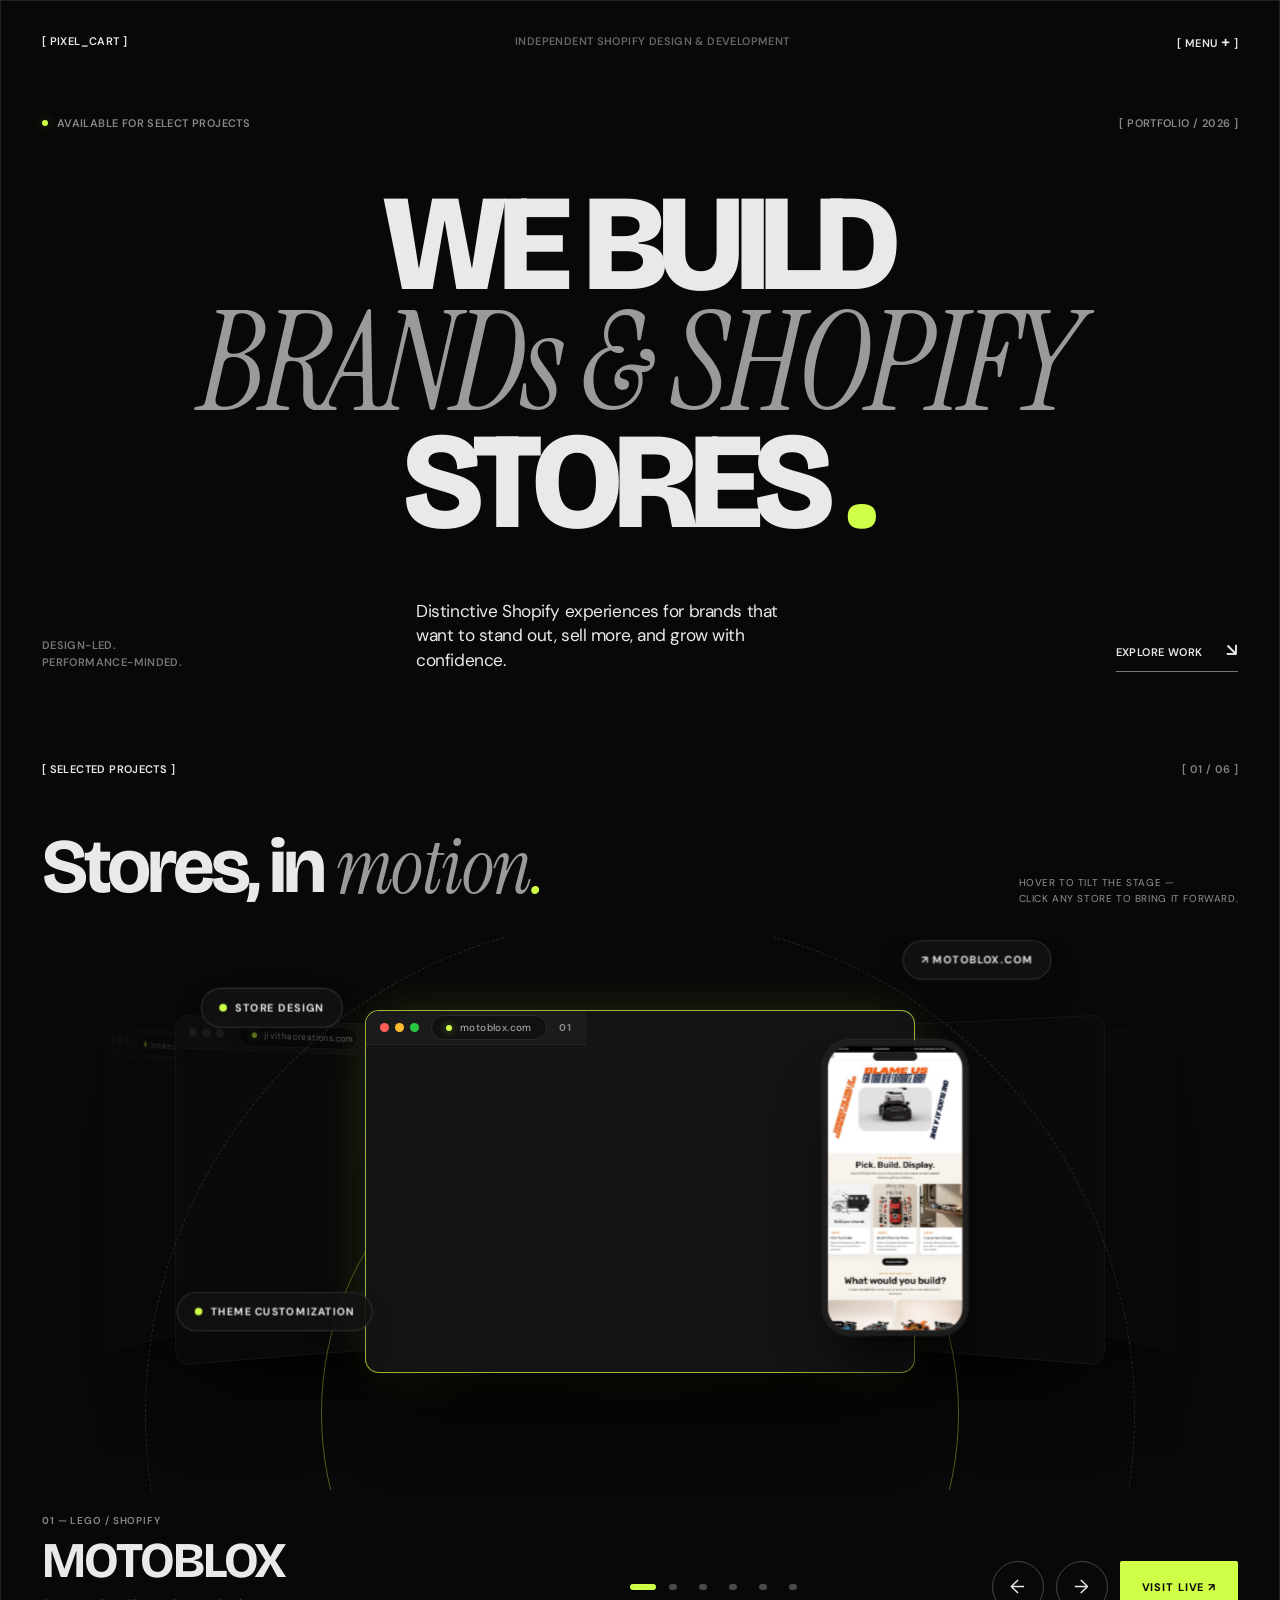
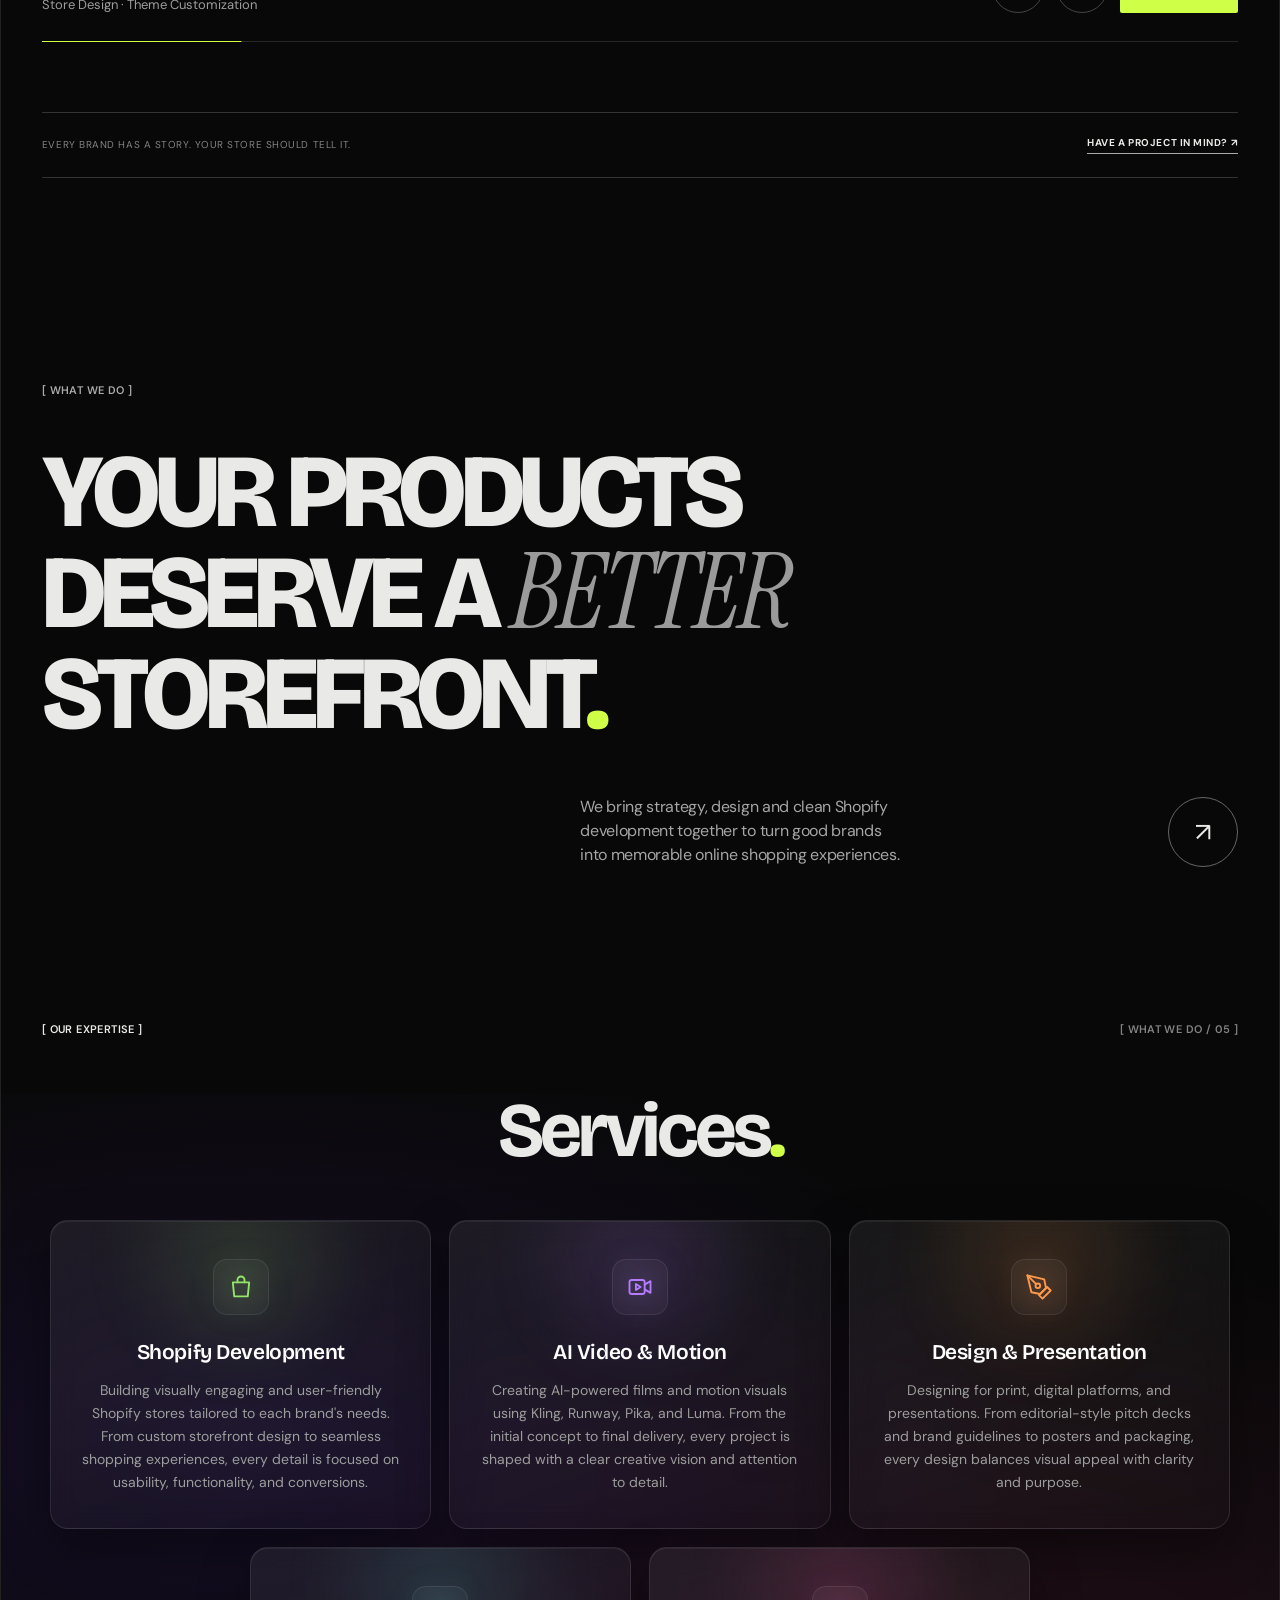
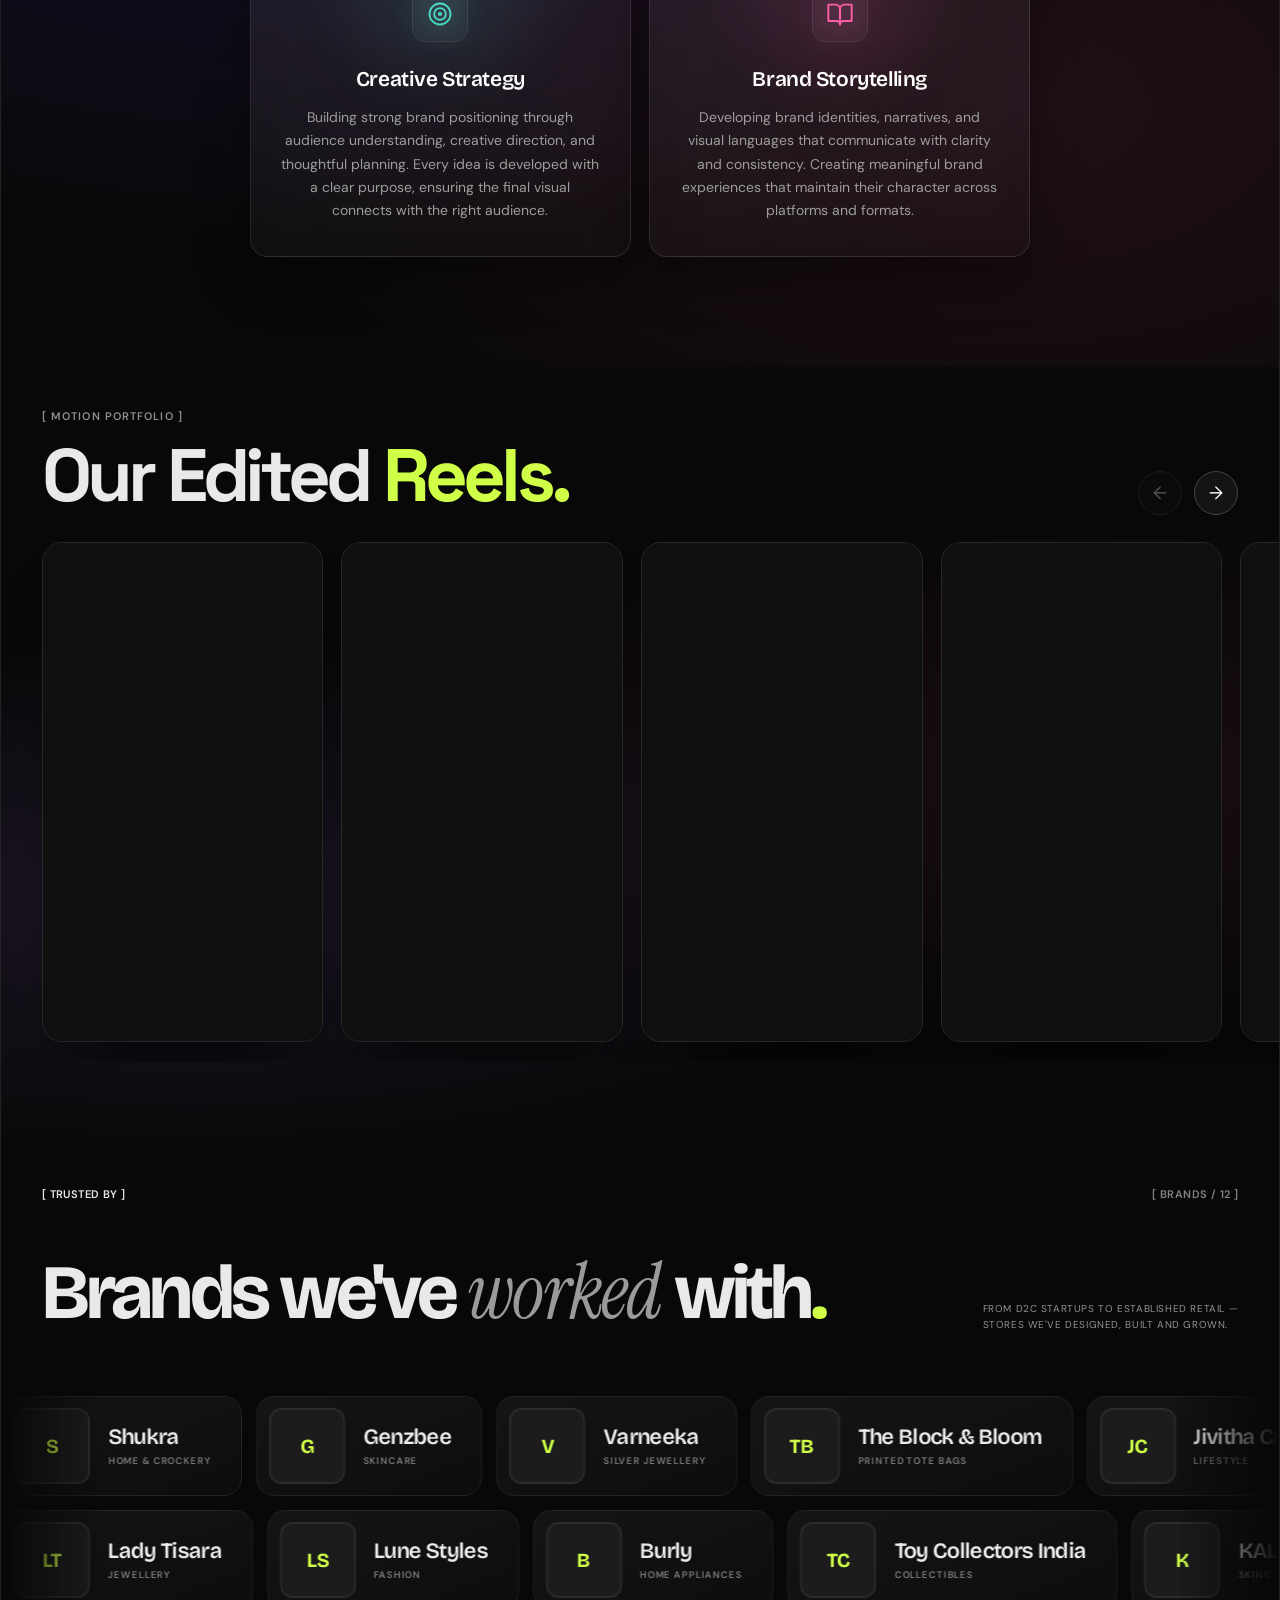
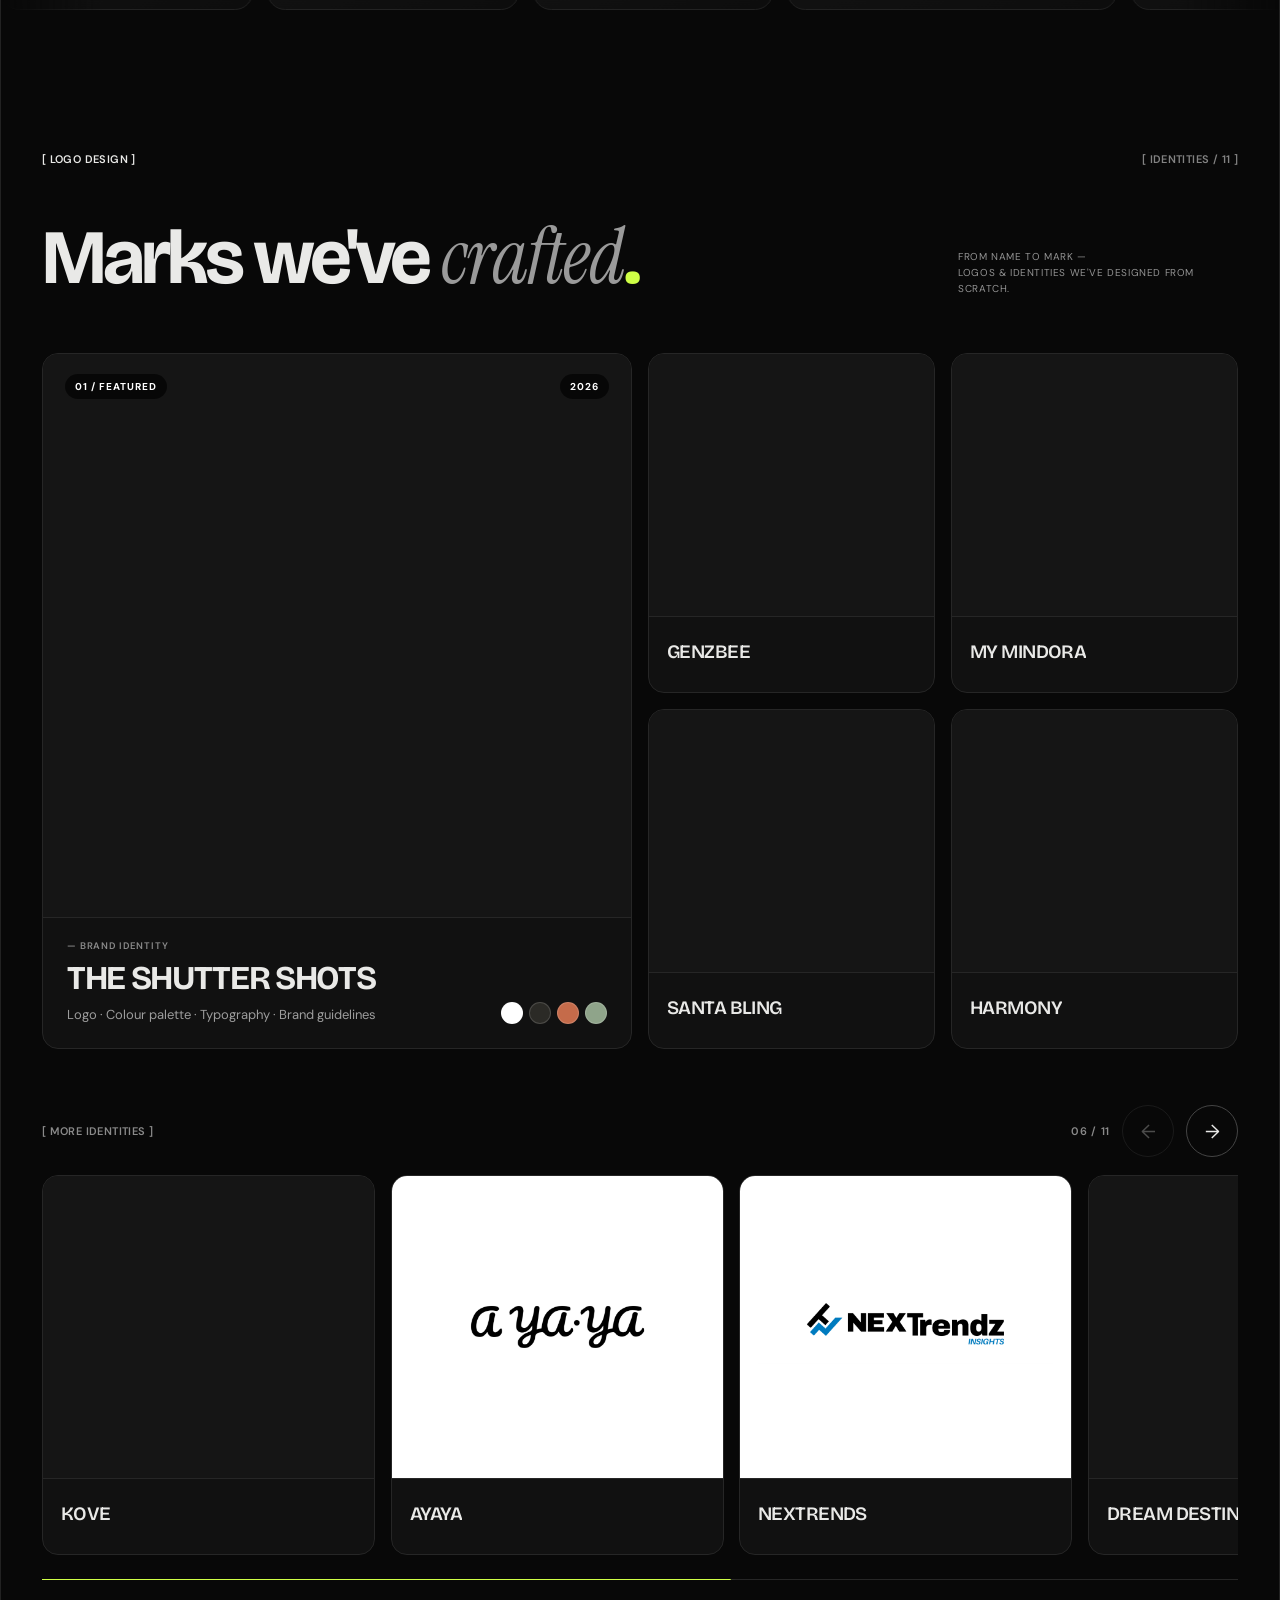
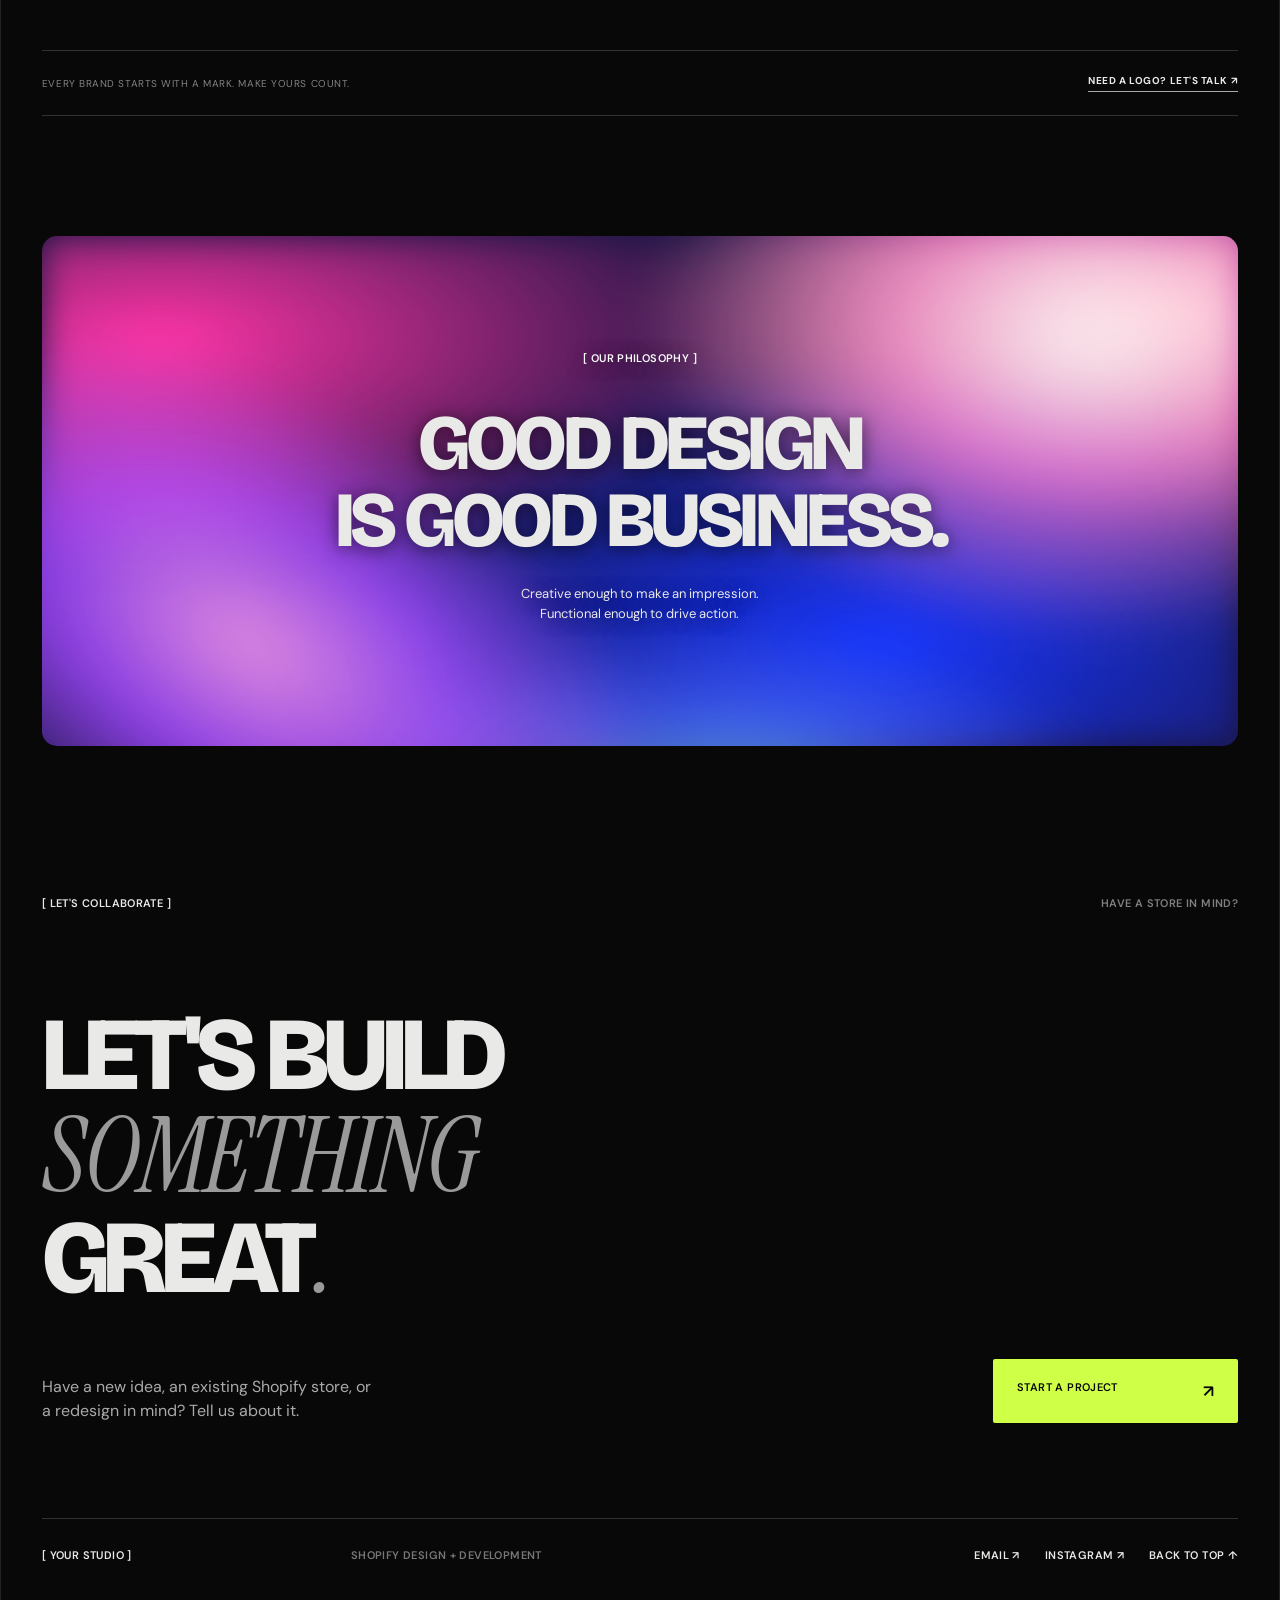
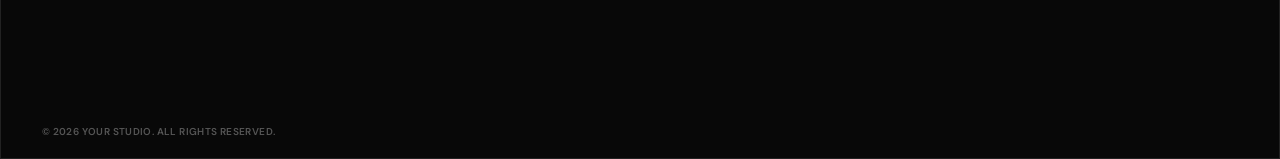
<file: index.html>
<!doctype html>
<html lang="en">
<head>
  <meta charset="UTF-8" />
  <meta name="viewport" content="width=device-width,initial-scale=1" />
  <meta name="theme-color" content="#080808" />
  <meta name="description" content="Shopify portfolio — beautifully built ecommerce stores, crafted to convert." />
  <title>PIXEL_CART — Shopify Design & Development</title>
  <link rel="preconnect" href="https://fonts.googleapis.com">
  <link rel="preconnect" href="https://fonts.gstatic.com" crossorigin>
  <link href="https://fonts.googleapis.com/css2?family=DM+Sans:wght@400;500;600;700&family=Space+Grotesk:wght@400;500;600;700&display=swap" rel="stylesheet">
  <link rel="stylesheet" href="styles.css" />
  <link rel="stylesheet" href="section.css" />
  <script src="script.js" defer></script>
</head>
<body>
  <div class="site-shell" id="top">
    <header class="topbar">
      <a class="brand" href="#top" aria-label="Studio home">[ PIXEL_CART ]</a>
      <span class="topbar-note">INDEPENDENT SHOPIFY DESIGN & DEVELOPMENT</span>
      <button class="menu-button" id="menuToggle" aria-expanded="false" aria-controls="siteMenu">[ MENU <span class="menu-mark">+</span> ]</button>
    </header>

    <nav class="menu-panel" id="siteMenu" aria-label="Main menu" inert>
      <a href="#projects">Projects <span>01</span></a>
      <a href="#services">Services <span>02</span></a>
      <a href="#logos">Logos <span>03</span></a>
      <a href="#approach">Approach <span>04</span></a>
      <a href="#contact">Contact <span>05</span></a>
    </nav>

    <main>
      <section class="hero" aria-labelledby="heroTitle">
        <div class="hero-brow"><span class="live-dot"></span> AVAILABLE FOR SELECT PROJECTS <span class="hero-index">[ PORTFOLIO / 2026 ]</span></div>
        <h1 id="heroTitle">WE BUILD<br><span>BRANDs & SHOPIFY</span> STORES <span class="period">.</span></h1>
        <div class="hero-bottom">
          <span class="tiny-coordinate">DESIGN-LED.<br>PERFORMANCE-MINDED.</span>
          <p>Distinctive Shopify experiences for brands that want to stand out, sell more, and grow with confidence.</p>
          <a href="#projects" class="text-link">EXPLORE WORK <span aria-hidden="true">↘</span></a>
        </div>
      </section>

      <!-- ===== 3D PROJECT SHOWCASE ===== -->
      <section class="projects section" id="projects" aria-labelledby="projectTitle">
        <div class="section-bar"><h2 id="projectTitle">[ SELECTED PROJECTS ]</h2><span id="projectCount">[ 01 / 06 ]</span></div>
        <div class="work-heading"><p>Stores, in motion<span class="period">.</span></p><span><span class="hint-desktop">HOVER TO TILT THE STAGE —<br>CLICK ANY STORE TO BRING IT FORWARD.</span><span class="hint-touch">SWIPE OR TAP THE ARROWS —<br>TAP THE FRONT STORE FOR DETAILS.</span></span></div>

        <div class="showcase" id="showcase" aria-roledescription="carousel" aria-label="Selected Shopify projects">
          <div class="sc-stage" id="scStage">
            <div class="sc-scene" id="scScene">
              <div class="sc-floor" aria-hidden="true"></div>
              <div class="sc-floor sc-floor--inner" aria-hidden="true"><i></i></div>
              <div class="sc-cards" id="scCards"></div>
              <div class="sc-phone" aria-hidden="true"><div class="sc-phone-body" id="scPhone"><span class="sc-notch"></span><img id="scPhoneImg" alt=""></div></div>
              <div class="sc-chip sc-chip--1" aria-hidden="true"><span><i></i><b id="scChip1"></b></span></div>
              <div class="sc-chip sc-chip--2" aria-hidden="true"><span><i></i><b id="scChip2"></b></span></div>
              <div class="sc-chip sc-chip--3" aria-hidden="true"><span><b id="scChip3"></b></span></div>
            </div>
          </div>

          <div class="sc-info">
            <div class="sc-text" id="scText" aria-live="off">
              <span class="sc-meta" id="scMeta"></span>
              <h3 class="sc-title" id="scTitle"></h3>
              <span class="sc-services" id="scServices"></span>
            </div>
            <div class="sc-dots" id="scDots"></div>
            <div class="sc-actions">
              <button class="sc-arrow" id="scPrev" type="button" aria-label="Previous project">←</button>
              <button class="sc-arrow" id="scNext" type="button" aria-label="Next project">→</button>
              <a class="sc-visit" id="scVisit" href="#" target="_blank" rel="noopener noreferrer">VISIT LIVE ↗</a>
            </div>
          </div>
          <div class="sc-progress" aria-hidden="true"><i id="scProgress"></i></div>
        </div>

        <div class="project-outro"><span>EVERY BRAND HAS A STORY. YOUR STORE SHOULD TELL IT.</span><a href="#contact">HAVE A PROJECT IN MIND? ↗</a></div>
      </section>

      <section class="statement" aria-labelledby="statementTitle">
        <p class="section-kicker">[ WHAT WE DO ]</p>
        <h2 id="statementTitle">YOUR PRODUCTS<br>DESERVE A <em>BETTER</em><br>STOREFRONT<span class="period">.</span></h2>
        <div class="statement-bottom"><p>We bring strategy, design and clean Shopify development together to turn good brands into memorable online shopping experiences.</p><a href="#contact" class="round-arrow" aria-label="Get in touch">↗</a></div>
      </section>

      <section class="services section" id="services" aria-labelledby="servicesTitle">
        <div class="section-bar"><h2 id="servicesTitle">[ OUR EXPERTISE ]</h2><span>[ WHAT WE DO / 05 ]</span></div>
        <p class="svc-heading">Services<span class="period">.</span></p>

        <div class="svc-grid">
          <article class="svc-card" style="--glow:#95e46b">
            <div class="svc-icon"><svg viewBox="0 0 24 24"><path d="M5 8h14l-1.2 12H6.2L5 8z"/><path d="M9 8V6a3 3 0 0 1 6 0v2"/></svg></div>
            <h3>Shopify Development</h3>
            <p>Building visually engaging and user-friendly Shopify stores tailored to each brand's needs. From custom storefront design to seamless shopping experiences, every detail is focused on usability, functionality, and conversions.</p>
          </article>

          <article class="svc-card" style="--glow:#b57bff">
            <div class="svc-icon"><svg viewBox="0 0 24 24"><rect x="3" y="6" width="13" height="12" rx="2"/><path d="m16 10 5-3v10l-5-3"/><path d="M8.5 9.5v5l4-2.5z"/></svg></div>
            <h3>AI Video &amp; Motion</h3>
            <p>Creating AI-powered films and motion visuals using Kling, Runway, Pika, and Luma. From the initial concept to final delivery, every project is shaped with a clear creative vision and attention to detail.</p>
          </article>

          <article class="svc-card" style="--glow:#ff9a4d">
            <div class="svc-icon"><svg viewBox="0 0 24 24"><path d="m12 19 7-7 3 3-7 7-3-3z"/><path d="m18 13-1.5-7.5L2 2l3.5 14.5L13 18l5-5z"/><path d="m2 2 7.6 7.6"/><circle cx="11" cy="11" r="2"/></svg></div>
            <h3>Design &amp; Presentation</h3>
            <p>Designing for print, digital platforms, and presentations. From editorial-style pitch decks and brand guidelines to posters and packaging, every design balances visual appeal with clarity and purpose.</p>
          </article>

          <article class="svc-card" style="--glow:#4fd8c4">
            <div class="svc-icon"><svg viewBox="0 0 24 24"><circle cx="12" cy="12" r="9"/><circle cx="12" cy="12" r="5"/><circle cx="12" cy="12" r="1"/></svg></div>
            <h3>Creative Strategy</h3>
            <p>Building strong brand positioning through audience understanding, creative direction, and thoughtful planning. Every idea is developed with a clear purpose, ensuring the final visual connects with the right audience.</p>
          </article>

          <article class="svc-card" style="--glow:#ff5fa8">
            <div class="svc-icon"><svg viewBox="0 0 24 24"><path d="M2 4h6a4 4 0 0 1 4 4v13a3 3 0 0 0-3-3H2z"/><path d="M22 4h-6a4 4 0 0 0-4 4v13a3 3 0 0 1 3-3h7z"/></svg></div>
            <h3>Brand Storytelling</h3>
            <p>Developing brand identities, narratives, and visual languages that communicate with clarity and consistency. Creating meaningful brand experiences that maintain their character across platforms and formats.</p>
          </article>
        </div>
      </section>

      <!-- Responsive autoplay reel gallery -->
      <section class="reels" id="reels" aria-labelledby="reelsTitle">
        <div class="reels-header">
          <div class="reels-heading-group">
            <span class="reels-eyebrow">[ MOTION PORTFOLIO ]</span>
            <h2 class="reels-section-title" id="reelsTitle">Our Edited <span>Reels.</span></h2>
          </div>
          <div class="reels-controls">
            <button class="reels-arrow" id="reelsPrev" type="button" aria-label="Previous reels">←</button>
            <button class="reels-arrow" id="reelsNext" type="button" aria-label="Next reels">→</button>
          </div>
        </div>
        <div class="reels-track" id="reelsTrack" tabindex="0" aria-label="Portfolio video slider"></div>
      </section>

      <!-- BRANDS MARQUEE -->
      <section class="brands" id="brands" aria-labelledby="brandsTitle">
        <div class="brands-head">
          <div class="section-bar"><h2 id="brandsTitle">[ TRUSTED BY ]</h2><span id="brandCount">[ BRANDS ]</span></div>
          <div class="brands-intro">
            <p class="brands-heading">Brands we've <span class="serif">worked</span> with<span class="period">.</span></p>
            <span>FROM D2C STARTUPS TO ESTABLISHED RETAIL —<br>STORES WE'VE DESIGNED, BUILT AND GROWN.</span>
          </div>
        </div>
        <div class="marquee" data-direction="left" data-speed="60"><div class="marquee-track"></div></div>
        <div class="marquee" data-direction="right" data-speed="48"><div class="marquee-track"></div></div>
      </section>

      <!-- ===== LOGO DESIGN ===== -->
      <section class="logos section" id="logos" aria-labelledby="logosTitle">
        <div class="section-bar"><h2 id="logosTitle">[ LOGO DESIGN ]</h2><span id="logoCount">[ IDENTITIES ]</span></div>
        <div class="logos-intro">
          <p class="logos-heading">Marks we've <span class="serif">crafted</span><span class="period">.</span></p>
          <span>FROM NAME TO MARK —<br>LOGOS &amp; IDENTITIES WE'VE DESIGNED FROM SCRATCH.</span>
        </div>
        <div class="logo-grid" id="logoGrid"></div>

        <!-- Logo slider (logos 6–10) -->
        <div class="logo-slider" id="logoSlider" hidden>
          <div class="ls-head">
            <span class="ls-label">[ MORE IDENTITIES ]</span>
            <div class="ls-controls">
              <span class="ls-count" id="lsCount" aria-hidden="true"></span>
              <button class="sc-arrow" id="lsPrev" type="button" aria-label="Previous logos">←</button>
              <button class="sc-arrow" id="lsNext" type="button" aria-label="Next logos">→</button>
            </div>
          </div>
          <div class="ls-track" id="lsTrack" tabindex="0" aria-label="More logo projects"></div>
          <div class="ls-progress" aria-hidden="true"><i id="lsProgress"></i></div>
        </div>
        <div class="project-outro"><span>EVERY BRAND STARTS WITH A MARK. MAKE YOURS COUNT.</span><a href="#contact">NEED A LOGO? LET'S TALK ↗</a></div>
      </section>

      <section class="approach" id="approach" aria-label="Our approach"><div class="ambient-orb orb-one"></div><div class="ambient-orb orb-two"></div><div class="ambient-orb orb-three"></div><div class="approach-inner"><span>[ OUR PHILOSOPHY ]</span><h2>GOOD DESIGN<br>IS GOOD BUSINESS.</h2><p>Creative enough to make an impression.<br>Functional enough to drive action.</p></div></section>

      <section class="contact section" id="contact" aria-labelledby="contactTitle"><div class="contact-top"><span>[ LET'S COLLABORATE ]</span><span>HAVE A STORE IN MIND?</span></div><h2 id="contactTitle">LET'S BUILD<br><span>SOMETHING</span><br>GREAT<span class="period">.</span></h2><div class="contact-bottom"><p>Have a new idea, an existing Shopify store, or a redesign in mind? Tell us about it.</p><a class="contact-button" id="emailLink" href="mailto:hello@yourstudio.com?subject=Shopify%20Project%20Enquiry">START A PROJECT <span>↗</span></a></div></section>
    </main>
    <footer><a href="#top">[ YOUR STUDIO ]</a><span>SHOPIFY DESIGN + DEVELOPMENT</span><div><a id="footerEmail" href="mailto:Graphicpham@gmail.com.com">EMAIL ↗</a><a id="instagramLink" href="https://instagram.com/" target="_blank" rel="noopener noreferrer">INSTAGRAM ↗</a><a href="#top">BACK TO TOP ↑</a></div><small>© <span id="year"></span> YOUR STUDIO. ALL RIGHTS RESERVED.</small></footer>
  </div>
  <dialog class="project-dialog" id="projectDialog" aria-labelledby="dialogTitle"><button class="dialog-close" id="dialogClose" aria-label="Close project">✕</button><div class="dialog-art" id="dialogArt"></div><div class="dialog-content"><div class="dialog-eyebrow" id="dialogCategory"></div><h2 id="dialogTitle"></h2><p id="dialogDescription"></p><div class="dialog-actions"><a id="dialogVisit" href="#" target="_blank" rel="noopener noreferrer">VISIT WEBSITE ↗</a><span id="dialogServices"></span></div></div></dialog>
</body>
</html>
</file>
<file: styles.css>
@import url('https://fonts.googleapis.com/css2?family=Bricolage+Grotesque:opsz,wght@12..96,400..800&family=Instrument+Serif:ital@0;1&display=swap');

:root {
    --bg: #080808;
    --panel: #101010;
    --ink: #e9e9e7;
    --muted: #909090;
    --line: #292929;
    --accent: #cfff46
}

* {
    box-sizing: border-box
}

html {
    scroll-behavior: smooth
}

body {
    margin: 0;
    background: #000;
    color: var(--ink);
    font-family: 'DM Sans', Arial, sans-serif;
    -webkit-font-smoothing: antialiased
}

body.menu-open,
body.modal-open {
    overflow: hidden
}

a {
    color: inherit;
    text-decoration: none
}

button {
    font: inherit
}

::selection {
    background: var(--accent);
    color: #000
}

.site-shell {
    background: var(--bg);
    max-width: 1600px;
    margin: auto;
    min-height: 100vh;
    border: 1px solid #222;
    position: relative;
    overflow: hidden
}

.topbar {
    height: 80px;
    padding: 0 3.2%;
    display: flex;
    align-items: center;
    justify-content: space-between;
    position: relative;
    z-index: 15
}

.brand,
.topbar-note,
.menu-button,
.section-bar,
.section-kicker,
.service-num,
.hero-brow,
.tiny-coordinate,
.text-link,
.contact-top,
.contact-button,
.project-disclaimer,
.project-caption,
.dialog-eyebrow,
footer,
.approach-inner>span {
    font-size: 11px;
    letter-spacing: .035em;
    font-weight: 600
}

.topbar-note {
    color: #666
}

.menu-button {
    color: var(--ink);
    background: none;
    border: 0;
    cursor: pointer;
    padding: 14px 0
}

.menu-mark {
    font-size: 16px;
    display: inline-block;
    transition: transform .3s
}

.menu-open .menu-mark {
    transform: rotate(45deg)
}

.menu-panel {
    position: absolute;
    right: 3%;
    top: 70px;
    width: min(430px, 94%);
    background: #1a1a1a;
    border: 1px solid #424242;
    border-radius: 14px;
    padding: 18px 27px;
    z-index: 14;
    box-shadow: 0 25px 60px #0009
}

.menu-panel:not(.visible) {
    display: none
}

.menu-panel a {
    display: flex;
    justify-content: space-between;
    border-bottom: 1px solid #353535;
    font-family: 'Space Grotesk', sans-serif;
    font-size: 32px;
    font-weight: 700;
    letter-spacing: -.06em;
    padding: 16px 0
}

.menu-panel a:last-child {
    border: 0
}

.menu-panel a span {
    font-size: 11px;
    letter-spacing: 0;
    color: #999
}

.menu-panel a:hover {
    color: var(--accent)
}

.hero {
    min-height: 620px;
    padding: 35px 3.2% 65px;
    display: flex;
    flex-direction: column;
    justify-content: space-between
}

.hero-brow {
    display: flex;
    align-items: center;
    gap: 9px;
    color: #888
}

.live-dot {
    background: var(--accent);
    width: 6px;
    height: 6px;
    display: inline-block;
    border-radius: 50%;
    box-shadow: 0 0 12px #cfff4655
}

.hero-index {
    margin-left: auto
}

.hero h1 {
    font-family: 'Space Grotesk', sans-serif;
    font-size: clamp(68px, 10.7vw, 168px);
    font-weight: 700;
    line-height: .88;
    letter-spacing: -.093em;
    text-align: center;
    margin: 56px 0 58px;
    padding-right: .05em
}

.hero h1>span:not(.period) {
    color: #777
}

.period {
    color: var(--accent)
}

.hero-bottom {
    display: grid;
    grid-template-columns: 1fr 1.3fr 1fr;
    align-items: end;
    gap: 30px
}

.tiny-coordinate {
    line-height: 1.6;
    color: #777
}

.hero-bottom p {
    font-size: clamp(15px, 1.35vw, 19px);
    line-height: 1.4;
    letter-spacing: -.025em;
    max-width: 390px;
    margin: 0
}

.text-link {
    justify-self: end;
    border-bottom: 1px solid #777;
    padding-bottom: 9px
}

.text-link span {
    margin-left: 20px;
    font-size: 18px
}

.section {
    padding: 25px 3.2% 100px
}

.section-bar {
    display: flex;
    align-items: center;
    justify-content: space-between;
    padding: 0 0 16px
}

.section-bar h2 {
    font: inherit;
    margin: 0
}

.section-bar span {
    color: #838383
}

.project-grid {
    display: grid;
    grid-template-columns: repeat(3, minmax(0, 1fr));
    gap: 12px
}

.project-card {
    min-width: 0;
    cursor: pointer
}

.project-button {
    display: block;
    background: #191919;
    border: 0;
    padding: 0;
    width: 100%;
    color: #fff;
    text-align: left;
    cursor: pointer;
    border-radius: 14px;
    overflow: hidden;
    position: relative;
    aspect-ratio: 1/1.06;
    isolation: isolate
}

.project-art {
    position: absolute;
    inset: 0;
    overflow: hidden;
    transition: transform .6s cubic-bezier(.2, .7, .2, 1)
}

.project-button:hover .project-art {
    transform: scale(1.055)
}

.project-art:after {
    content: '';
    inset: 0;
    position: absolute;
    background: linear-gradient(180deg, transparent 60%, #0008)
}

.project-art img {
    width: 100%;
    height: 100%;
    object-fit: cover;
    display: block
}

.project-label {
    position: absolute;
    bottom: 16px;
    left: 18px;
    right: 18px;
    display: flex;
    justify-content: space-between;
    align-items: end;
    z-index: 2;
    font-weight: 700;
    font-size: clamp(12px, 1.2vw, 16px);
    letter-spacing: -.03em
}

.project-label i {
    font-style: normal;
    font-size: 20px;
    opacity: 0;
    transform: translate(-4px, 4px);
    transition: .2s
}

.project-button:hover .project-label i {
    opacity: 1;
    transform: none
}

.project-disclaimer {
    color: #6e6e6e;
    margin: 16px 0 0;
    font-weight: 400;
    line-height: 1.5
}

.statement {
    padding: 105px 3.2% 130px;
    position: relative
}

.section-kicker {
    color: #aaa;
    margin: 0 0 45px
}

.statement h2,
.contact h2 {
    font-family: 'Space Grotesk', sans-serif;
    line-height: .97;
    font-size: clamp(49px, 8.1vw, 124px);
    letter-spacing: -.085em;
    margin: 0
}

.statement h2 em {
    font-style: normal;
    color: #797979
}

.statement-bottom {
    display: flex;
    justify-content: space-between;
    align-items: end;
    margin-top: 50px;
    margin-left: 45%
}

.statement-bottom p {
    line-height: 1.5;
    letter-spacing: -.02em;
    max-width: 330px;
    margin: 0;
    color: #a5a5a5
}

.round-arrow {
    width: 70px;
    height: 70px;
    border: 1px solid #666;
    border-radius: 50%;
    display: grid;
    place-items: center;
    font-size: 26px;
    transition: .2s
}

.round-arrow:hover {
    background: var(--accent);
    color: #000;
    border-color: var(--accent)
}

.services {
    padding-bottom: 110px
}

.service-grid {
    display: grid;
    grid-template-columns: repeat(2, 1fr);
    gap: 12px
}

.service {
    background: #111;
    border: 1px solid #252525;
    min-height: 310px;
    padding: 27px 29px;
    position: relative;
    display: flex;
    flex-direction: column;
    transition: background .3s
}

.service:hover {
    background: #181818
}

.service-num {
    color: #848484
}

.service h3 {
    font-family: 'Space Grotesk', sans-serif;
    letter-spacing: -.065em;
    font-size: clamp(36px, 4vw, 65px);
    margin: 38px 0 17px
}

.service p {
    font-size: 14px;
    line-height: 1.6;
    color: #999;
    max-width: 340px;
    margin: 0
}

.service-symbol {
    position: absolute;
    top: 20px;
    right: 25px;
    color: #747474;
    font-size: 26px
}

.approach {
    height: 510px;
    margin: 20px 3.2% 70px;
    border-radius: 15px;
    position: relative;
    overflow: hidden;
    background: #1a1543;
    display: grid;
    place-items: center;
    isolation: isolate
}

.approach:before {
    content: '';
    position: absolute;
    inset: 0;
    background: radial-gradient(ellipse at 10% 20%, #ff34a5 0, transparent 40%), radial-gradient(ellipse at 70% 80%, #1635ff 0, transparent 50%), radial-gradient(ellipse at 95% 15%, #ff9e93 0, transparent 35%);
    filter: blur(17px);
    z-index: -2
}

.ambient-orb {
    position: absolute;
    border-radius: 50%;
    filter: blur(22px);
    opacity: .86;
    mix-blend-mode: screen;
    animation: float 9s ease-in-out infinite alternate
}

.orb-one {
    width: 75%;
    height: 100%;
    left: -20%;
    top: 30%;
    background: radial-gradient(ellipse at center, #ef86f7 5%, #9234fc 35%, transparent 71%);
    transform: rotate(30deg)
}

.orb-two {
    width: 75%;
    height: 120%;
    right: -25%;
    top: -40%;
    background: radial-gradient(ellipse at center, #ffe0f3 5%, #ed5ba8 30%, transparent 70%);
    animation-delay: -4s
}

.orb-three {
    width: 65%;
    height: 75%;
    right: 10%;
    bottom: -50%;
    background: radial-gradient(ellipse, #54bcff 0, #2731a7 40%, transparent 70%);
    animation-delay: -2s
}

@keyframes float {
    to {
        transform: translate(8%, -6%) rotate(12deg)
    }
}

.approach-inner {
    text-align: center;
    z-index: 1;
    text-shadow: 0 2px 18px #0009
}

.approach-inner>span {
    color: #fafafa
}

.approach-inner h2 {
    font-family: 'Space Grotesk', sans-serif;
    font-size: clamp(36px, 6.1vw, 90px);
    line-height: .99;
    letter-spacing: -.085em;
    margin: 38px 0 25px
}

.approach-inner p {
    font-size: 13px;
    line-height: 1.5
}

.contact {
    padding-top: 80px;
    padding-bottom: 95px
}

.contact-top {
    display: flex;
    justify-content: space-between;
    margin-bottom: 95px
}

.contact-top span:last-child {
    color: #818181
}

.contact h2 span {
    color: #777
}

.contact-bottom {
    margin-top: 50px;
    display: flex;
    justify-content: space-between;
    align-items: end;
    gap: 20px
}

.contact-bottom p {
    font-size: 16px;
    line-height: 1.5;
    max-width: 340px;
    color: #aaa;
    margin: 0
}

.contact-button {
    padding: 21px 24px;
    border-radius: 2px;
    background: var(--accent);
    color: #080808;
    display: flex;
    justify-content: space-between;
    min-width: 245px;
    gap: 60px;
    transition: background .2s
}

.contact-button:hover {
    background: #e4ffa1
}

.contact-button span {
    font-size: 17px
}

footer {
    margin: 0 3.2%;
    border-top: 1px solid #303030;
    min-height: 240px;
    padding: 29px 0 20px;
    display: grid;
    grid-template-columns: 1fr 1fr 2fr;
    align-items: start;
    gap: 20px
}

footer>span {
    color: #777
}

footer>div {
    display: flex;
    gap: 25px;
    justify-content: flex-end
}

footer a:hover {
    color: var(--accent)
}

footer small {
    color: #555;
    grid-column: 1/-1;
    align-self: end;
    font-size: 10px
}

.project-dialog {
    border: 1px solid #444;
    border-radius: 15px;
    padding: 0;
    background: #151515;
    color: #eee;
    width: min(900px, calc(100% - 28px));
    max-height: 90vh;
    overflow: auto;
    box-shadow: 0 25px 100px #000d
}

.project-dialog::backdrop {
    background: #000c;
    backdrop-filter: blur(8px)
}

.dialog-close {
    position: absolute;
    top: 16px;
    right: 16px;
    z-index: 3;
    background: #141414;
    color: #fff;
    border: 1px solid #555;
    border-radius: 50%;
    width: 40px;
    height: 40px;
    cursor: pointer
}

.dialog-art {
    height: 360px;
    overflow: hidden
}

.dialog-art img {
    width: 100%;
    height: 100%;
    object-fit: cover
}

.dialog-content {
    padding: 28px 36px 38px
}

.dialog-eyebrow {
    color: #aaa
}

.dialog-content h2 {
    font-size: clamp(35px, 5vw, 65px);
    font-family: 'Space Grotesk';
    letter-spacing: -.06em;
    margin: 13px 0
}

.dialog-content p {
    color: #aaa;
    font-size: 16px;
    line-height: 1.55;
    max-width: 590px
}

.dialog-actions {
    display: flex;
    justify-content: space-between;
    align-items: center;
    gap: 20px;
    flex-wrap: wrap;
    margin-top: 30px;
    font-size: 12px
}

.dialog-actions a {
    background: var(--accent);
    color: #080808;
    padding: 17px 20px;
    font-weight: 700
}

.dialog-actions a[hidden] {
    display: none
}

.dialog-actions span {
    color: #999
}

@media(max-width:850px) {
    .topbar-note {
        display: none
    }

    .hero {
        min-height: 530px
    }

    .hero h1 {
        font-size: clamp(55px, 11vw, 96px)
    }

    .hero-bottom {
        grid-template-columns: 1fr 1fr
    }

    .hero-bottom .tiny-coordinate {
        display: none
    }

    .project-grid {
        grid-template-columns: repeat(2, 1fr)
    }

    .statement-bottom {
        margin-left: 30%
    }

    .service {
        min-height: 275px
    }

    footer {
        grid-template-columns: 1fr 1fr
    }

    footer>span {
        display: none
    }

    footer>div {
        justify-content: flex-end
    }
}

@media(max-width:560px) {
    .site-shell {
        border: 0
    }

    .topbar {
        height: 68px;
        padding: 0 20px
    }

    .brand,
    .menu-button {
        font-size: 10px
    }

    .hero {
        min-height: 510px;
        padding: 25px 20px 48px
    }

    .hero-brow {
        font-size: 9px
    }

    .hero-index {
        display: none
    }

    .hero h1 {
        font-size: clamp(47px, 13.4vw, 76px);
        text-align: left;
        line-height: .96;
        letter-spacing: -.092em;
        margin: 65px 0 80px
    }

    .hero-bottom {
        grid-template-columns: 1fr;
        gap: 24px
    }

    .hero-bottom p {
        max-width: 295px
    }

    .text-link {
        justify-self: start
    }

    .section {
        padding: 25px 20px 75px
    }

    .section-bar {
        font-size: 10px
    }

    .project-grid {
        gap: 10px
    }

    .project-button {
        aspect-ratio: .79;
        border-radius: 9px
    }

    .project-label {
        font-size: 11px;
        left: 10px;
        bottom: 12px;
        right: 10px
    }

    .project-label i {
        display: none
    }

    .project-disclaimer {
        font-size: 10px
    }

    .statement {
        padding: 70px 20px 90px
    }

    .section-kicker {
        margin-bottom: 30px
    }

    .statement h2,
    .contact h2 {
        font-size: clamp(41px, 10.4vw, 65px)
    }

    .statement-bottom {
        margin: 36px 0 0;
        gap: 14px
    }

    .statement-bottom p {
        font-size: 13px;
        max-width: 225px
    }

    .round-arrow {
        width: 53px;
        height: 53px;
        flex-shrink: 0
    }

    .service-grid {
        grid-template-columns: 1fr;
        gap: 9px
    }

    .service {
        min-height: 225px;
        padding: 22px
    }

    .service h3 {
        margin: 30px 0 8px
    }

    .service p {
        font-size: 13px
    }

    .approach {
        height: 390px;
        margin: 8px 20px 55px
    }

    .approach-inner h2 {
        font-size: clamp(38px, 10vw, 58px)
    }

    .contact-top {
        margin-bottom: 65px;
        font-size: 10px
    }

    .contact-bottom {
        align-items: stretch;
        flex-direction: column;
        gap: 28px
    }

    .contact-bottom p {
        font-size: 14px
    }

    .contact-button {
        align-self: start
    }

    footer {
        margin: 0 20px;
        grid-template-columns: 1fr;
        min-height: 200px
    }

    footer>div {
        justify-content: flex-start;
        gap: 16px;
        flex-wrap: wrap
    }

    footer small {
        grid-column: 1
    }

    .dialog-art {
        height: 220px
    }

    .dialog-content {
        padding: 24px
    }

    .dialog-actions {
        align-items: flex-start;
        flex-direction: column
    }
}

@media(prefers-reduced-motion:reduce) {

    *,
    *:before,
    *:after {
        animation-duration: .01ms !important;
        scroll-behavior: auto !important;
        transition-duration: .01ms !important
    }
}

/* PREMIUM WORK GALLERY — all other website sections stay unchanged */
.work-heading {
    display: flex;
    align-items: end;
    justify-content: space-between;
    gap: 28px;
    margin: 36px 0 30px
}

.work-heading p {
    font-family: 'Space Grotesk', sans-serif;
    font-size: clamp(39px, 6vw, 88px);
    letter-spacing: -.075em;
    line-height: 1.02;
    margin: 0;
    font-weight: 700
}

.work-heading>span {
    font-size: 10px;
    line-height: 1.6;
    letter-spacing: .06em;
    color: #939393;
    max-width: 220px
}

.projects .project-grid {
    grid-template-columns: repeat(2, minmax(0, 1fr));
    gap: 60px 16px
}

.projects .project-card {
    min-width: 0;
    cursor: default
}

.projects .project-featured {
    grid-column: 1/-1
}

.projects .project-button {
    aspect-ratio: 1.38;
    border: 1px solid #242424;
    border-radius: 11px;
    background: #191919
}

.projects .project-featured .project-button {
    aspect-ratio: 2.05;
    border-radius: 14px
}

.projects .project-art:after {
    background: linear-gradient(180deg, #0004, transparent 30%, transparent 60%, #0005)
}

.projects .project-art img {
    transition: filter .6s;
    object-position: center
}

.projects .project-button:hover .project-art img {
    filter: saturate(1.15)
}

.project-marker {
    position: absolute;
    top: 18px;
    left: 20px;
    z-index: 2;
    font-size: 10px;
    font-weight: 700;
    letter-spacing: .1em;
    color: #fff;
    text-shadow: 0 1px 7px #0009
}

.project-open {
    position: absolute;
    right: 18px;
    top: 18px;
    width: 40px;
    height: 40px;
    background: #f0f0ed;
    color: #0a0a0a;
    border-radius: 50%;
    display: grid;
    place-items: center;
    font-size: 23px;
    z-index: 2;
    transform: rotate(0);
    transition: transform .3s, background .3s
}

.project-button:hover .project-open {
    transform: rotate(45deg);
    background: var(--accent)
}

.project-overlay {
    position: absolute;
    left: 50%;
    top: 50%;
    transform: translate(-50%, -36%);
    padding: 14px 20px;
    border-radius: 50px;
    background: #e9e9e8;
    color: #0b0b0b;
    font-size: 10px;
    font-weight: 700;
    letter-spacing: .08em;
    white-space: nowrap;
    opacity: 0;
    transition: transform .35s, opacity .35s;
    z-index: 2;
    pointer-events: none
}

.project-button:hover .project-overlay {
    opacity: 1;
    transform: translate(-50%, -50%)
}

.project-info {
    padding: 16px 2px 0
}

.project-meta {
    font-size: 10px;
    color: #898989;
    letter-spacing: .07em;
    margin-bottom: 7px
}

.project-title-row {
    display: flex;
    align-items: center;
    justify-content: space-between;
    gap: 14px
}

.project-title-row h3 {
    font-family: 'Space Grotesk', sans-serif;
    font-size: clamp(25px, 3.2vw, 45px);
    letter-spacing: -.06em;
    line-height: 1.05;
    margin: 0
}

.project-title-row span {
    font-size: 21px;
    color: #8d8d8d
}

.project-feature-text {
    color: #929292;
    font-size: 14px;
    line-height: 1.6;
    max-width: 450px;
    margin: 12px 0 0
}

.project-outro {
    margin-top: 70px;
    padding: 23px 0;
    border-top: 1px solid #333;
    border-bottom: 1px solid #333;
    display: flex;
    justify-content: space-between;
    align-items: center;
    gap: 20px;
    font-size: 10px;
    letter-spacing: .055em
}

.project-outro span {
    color: #838383
}

.project-outro a {
    font-weight: 700;
    border-bottom: 1px solid #aaa;
    padding-bottom: 4px;
    white-space: nowrap
}

.project-outro a:hover {
    color: var(--accent);
    border-color: var(--accent)
}

@media(max-width:850px) {
    .projects .project-grid {
        gap: 38px 13px
    }

    .work-heading>span {
        max-width: 175px
    }

    .projects .project-featured .project-button {
        aspect-ratio: 1.65
    }
}

@media(max-width:560px) {
    .work-heading {
        align-items: start;
        flex-direction: column;
        gap: 12px;
        margin: 23px 0
    }

    .work-heading p {
        font-size: clamp(39px, 10vw, 54px)
    }

    .work-heading>span {
        font-size: 9px;
        max-width: none
    }

    .projects .project-grid {
        grid-template-columns: 1fr;
        gap: 34px
    }

    .projects .project-featured {
        grid-column: auto
    }

    .projects .project-button,
    .projects .project-featured .project-button {
        aspect-ratio: 1.12;
        border-radius: 10px
    }

    .project-marker {
        top: 13px;
        left: 13px
    }

    .project-open {
        top: 12px;
        right: 12px;
        width: 34px;
        height: 34px;
        font-size: 19px
    }

    .project-overlay {
        display: none
    }

    .project-title-row h3 {
        font-size: 29px
    }

    .project-info {
        padding-top: 13px
    }

    .project-outro {
        margin-top: 40px;
        align-items: start;
        flex-direction: column;
        line-height: 1.5
    }
}

/* SERVICES — glass feature cards */
.services {
    position: relative;
    isolation: isolate
}

.services:before {
    content: '';
    position: absolute;
    inset: 10% 0 0;
    background: radial-gradient(ellipse at 20% 40%, #7b3cff22, transparent 55%), radial-gradient(ellipse at 80% 70%, #ff4fa31a, transparent 55%);
    z-index: -1;
    pointer-events: none
}

.svc-heading {
    font-family: 'Space Grotesk', sans-serif;
    font-size: clamp(39px, 6vw, 88px);
    letter-spacing: -.075em;
    line-height: 1.02;
    font-weight: 700;
    text-align: center;
    margin: 40px 0 50px
}

.svc-grid {
    display: grid;
    grid-template-columns: repeat(6, minmax(0, 1fr));
    gap: 18px;
    max-width: 1180px;
    margin: 0 auto
}

.svc-card {
    grid-column: span 2;
    position: relative;
    overflow: hidden;
    isolation: isolate;
    padding: 38px 30px 34px;
    border-radius: 18px;
    text-align: center;
    background: linear-gradient(160deg, rgba(255, 255, 255, .07), rgba(255, 255, 255, .015));
    border: 1px solid rgba(255, 255, 255, .1);
    box-shadow: inset 0 1px 0 rgba(255, 255, 255, .06), 0 20px 50px #0006;
    backdrop-filter: blur(14px);
    -webkit-backdrop-filter: blur(14px);
    transition: transform .35s cubic-bezier(.2, .7, .2, 1), border-color .35s
}

.svc-card:before {
    content: '';
    position: absolute;
    width: 75%;
    aspect-ratio: 1;
    top: -35%;
    left: 50%;
    transform: translateX(-50%);
    background: radial-gradient(circle, var(--glow) 0, transparent 65%);
    opacity: .16;
    filter: blur(30px);
    z-index: -1;
    transition: opacity .35s
}

.svc-card:hover {
    transform: translateY(-6px);
    border-color: color-mix(in srgb, var(--glow) 45%, transparent)
}

.svc-card:hover:before {
    opacity: .32
}

.svc-card:nth-child(4) {
    grid-column: 2/4
}

.svc-card:nth-child(5) {
    grid-column: 4/6
}

.svc-icon {
    width: 56px;
    height: 56px;
    margin: 0 auto 24px;
    display: grid;
    place-items: center;
    color: var(--glow);
    border-radius: 14px;
    background: rgba(255, 255, 255, .04);
    border: 1px solid rgba(255, 255, 255, .08);
    filter: drop-shadow(0 0 14px color-mix(in srgb, var(--glow) 50%, transparent))
}

.svc-icon svg {
    width: 28px;
    height: 28px;
    fill: none;
    stroke: currentColor;
    stroke-width: 1.6;
    stroke-linecap: round;
    stroke-linejoin: round
}

.svc-card h3 {
    font-family: 'Space Grotesk', sans-serif;
    font-size: 21px;
    letter-spacing: -.03em;
    margin: 0 0 14px;
    color: #fff
}

.svc-card p {
    font-size: 14px;
    line-height: 1.65;
    color: #9d9d9d;
    margin: 0 auto;
    max-width: 320px
}

@media(max-width:850px) {
    .svc-grid {
        grid-template-columns: repeat(2, minmax(0, 1fr))
    }

    .svc-card,
    .svc-card:nth-child(4) {
        grid-column: auto
    }

    .svc-card:nth-child(5) {
        grid-column: 1/-1
    }
}

@media(max-width:560px) {
    .svc-heading {
        margin: 24px 0 30px
    }

    .svc-grid {
        grid-template-columns: 1fr;
        gap: 12px
    }

    .svc-card:nth-child(5) {
        grid-column: auto
    }

    .svc-card {
        padding: 30px 22px
    }
}

/* ===== SHOWCASE ANIMATION + TYPOGRAPHY ===== */
:root{--display:'Bricolage Grotesque','Space Grotesk',sans-serif;--serif:'Instrument Serif',Georgia,serif;--ease:cubic-bezier(.2,.7,.2,1)}

/* ---------- Typography (site-wide headings) ---------- */
.hero h1,.statement h2,.contact h2,.approach-inner h2,.work-heading p,.menu-panel a,.service h3,.svc-heading,.svc-card h3,.project-title-row h3,.dialog-content h2{font-family:var(--display)}
.hero h1{font-weight:800;letter-spacing:-.062em;line-height:.86}
.statement h2,.contact h2,.approach-inner h2{font-weight:800;letter-spacing:-.058em}
.work-heading p,.svc-heading{font-weight:700;letter-spacing:-.05em}
.menu-panel a,.service h3,.project-title-row h3,.dialog-content h2{font-weight:700;letter-spacing:-.04em}
.svc-card h3{font-weight:600;letter-spacing:-.02em}
/* italic serif accent words */
.hero h1>span:not(.period),.statement h2 em,.contact h2 span,.work-heading .serif{font-family:var(--serif);font-style:italic;font-weight:400;letter-spacing:-.02em;color:#9a9a9a}
.sr-only{position:absolute;width:1px;height:1px;overflow:hidden;clip:rect(0 0 0 0);white-space:nowrap}

/* ---------- Heading word reveal ---------- */
.work-heading p .w{display:inline-block;overflow:hidden;vertical-align:top;padding:0 .08em .14em 0;margin:0 -.08em -.14em 0}
.work-heading p .w>span{display:inline-block;transform:translateY(112%) rotate(5deg);transform-origin:0 100%;transition:transform 1.1s var(--ease) var(--wd,0s)}
.work-heading.in p .w>span{transform:none}
.work-heading>span{opacity:0;transform:translateY(14px);transition:opacity .8s ease .35s,transform .9s var(--ease) .35s}
.work-heading.in>span{opacity:1;transform:none}

/* ---------- Grid: staggered editorial layout ---------- */
.projects .project-grid{gap:120px 30px}
.projects .col-right{margin-top:140px}
.projects .project-card{cursor:default}

/* Card = browser window */
.projects .project-button{display:flex;flex-direction:column;aspect-ratio:auto;background:#141414;border:1px solid #262626;border-radius:14px;box-shadow:0 50px 90px -45px #000;transition:border-color .4s,box-shadow .4s;will-change:transform,opacity}
.projects .project-button:hover{border-color:#3d3d3d;box-shadow:0 50px 90px -40px #000,0 0 0 1px #cfff4626}
.projects .is-animated .project-button{opacity:0}

.browser-bar{flex:none;height:38px;display:grid;grid-template-columns:1fr auto 1fr;align-items:center;gap:12px;padding:0 14px;background:#1b1b1b;border-bottom:1px solid #262626;position:relative;z-index:3}
.browser-dots{display:flex;gap:6px}
.browser-dots i{width:9px;height:9px;border-radius:50%;background:#3a3a3a;transition:background .3s}
.project-button:hover .browser-dots i:nth-child(1){background:#ff5f57}
.project-button:hover .browser-dots i:nth-child(2){background:#febc2e}
.project-button:hover .browser-dots i:nth-child(3){background:#28c840}
.browser-url{font-size:10px;font-weight:500;letter-spacing:.04em;color:#8a8a8a;background:#111;border:1px solid #2a2a2a;border-radius:20px;padding:5px 14px;white-space:nowrap;overflow:hidden;text-overflow:ellipsis;max-width:260px}
.browser-url:before{content:'';display:inline-block;width:6px;height:6px;border-radius:50%;background:var(--accent);margin-right:8px;vertical-align:1px;box-shadow:0 0 8px #cfff4688}
.browser-bar .project-marker{position:static;justify-self:end;text-shadow:none;color:#777;font-size:10px}
.browser-progress{position:absolute;left:0;right:0;bottom:-1px;height:1px;background:var(--accent);transform:scaleX(0);transform-origin:0 50%;box-shadow:0 0 8px var(--accent)}

/* Screenshot viewport (website scrolls inside while the page scrolls) */
.project-viewport{position:relative;overflow:hidden;aspect-ratio:1.25;background:#191919}
.project-featured .project-viewport{aspect-ratio:2.1}
.project-shot{position:absolute;top:0;left:0;width:100%;height:auto;min-height:100%;object-fit:cover;object-position:top center;display:block;will-change:transform}
.project-viewport:after{content:'';position:absolute;inset:auto 0 0;height:30%;background:linear-gradient(transparent,#0009);pointer-events:none;z-index:1}
.project-viewport:before{content:'';position:absolute;inset:0;z-index:2;background:linear-gradient(115deg,transparent 35%,#ffffff26 50%,transparent 65%);transform:translateX(-120%);transition:transform 1s var(--ease);pointer-events:none}
.project-button:hover .project-viewport:before{transform:translateX(120%)}
.image-missing{position:absolute;inset:0;display:grid;place-items:center;font-size:11px;letter-spacing:.06em;color:#ffffffaa;text-align:center;padding:20px}
.projects .project-open{top:auto;bottom:16px;right:16px;z-index:3}

/* Info reveal */
.project-info{padding-top:22px}
.project-meta{letter-spacing:.09em}
.is-animated .project-info>*{opacity:0;transform:translateY(24px);transition:opacity .7s ease,transform .9s var(--ease)}
.is-animated .project-info>*:nth-child(2){transition-delay:.07s}
.is-animated .project-info>*:nth-child(3){transition-delay:.14s}
.is-animated .project-info>*:nth-child(4){transition-delay:.21s}
.is-animated .project-card.in .project-info>*{opacity:1;transform:none}
.project-title-row span{transition:transform .4s var(--ease),color .3s}
.project-card:hover .project-title-row span{transform:rotate(45deg);color:var(--accent)}
.project-external{display:inline-block;margin-top:14px;font-size:10px;font-weight:700;letter-spacing:.08em;border-bottom:1px solid #555;padding-bottom:4px;transition:color .2s,border-color .2s}
.project-external:hover{color:var(--accent);border-color:var(--accent)}

/* ---------- Custom "VIEW PROJECT" cursor ---------- */
.view-cursor{position:fixed;top:0;left:0;z-index:50;pointer-events:none;will-change:transform}
.view-cursor span{display:grid;place-items:center;width:96px;height:96px;margin:-48px 0 0 -48px;border-radius:50%;background:var(--accent);color:#080808;font-size:10px;font-weight:700;letter-spacing:.08em;line-height:1.3;text-align:center;transform:scale(0);transition:transform .35s var(--ease);box-shadow:0 10px 40px #cfff4633}
.view-cursor.active span{transform:scale(1)}
.has-view-cursor .projects .project-button{cursor:none}

/* ---------- Dialog: scroll the full screenshot ---------- */
.dialog-art{height:min(62vh,540px);overflow-y:auto;overscroll-behavior:contain;position:relative;scrollbar-width:thin;scrollbar-color:#444 transparent}
.dialog-art img{height:auto;object-fit:initial;position:static}
.dialog-art .browser-bar{position:sticky;top:0;padding-right:56px}
.dialog-close{top:4px;right:10px;width:30px;height:30px;font-size:12px}

/* ---------- Responsive ---------- */
@media(max-width:850px){
  .projects .project-grid{gap:90px 16px}
  .projects .col-right{margin-top:90px}
  .project-featured .project-viewport{aspect-ratio:1.6}
}
@media(max-width:560px){
  .projects .project-grid{gap:72px}
  .projects .col-right{margin-top:0}
  .project-viewport{aspect-ratio:.92}
  .project-featured .project-viewport{aspect-ratio:1.05}
  .browser-bar{height:30px;padding:0 10px;gap:8px}
  .browser-dots i{width:7px;height:7px}
  .browser-url{max-width:150px;font-size:9px;padding:4px 10px}
  .projects .project-open{bottom:12px;right:12px}
  .dialog-art{height:55vh}
}


/* ===== BRANDS MARQUEE ===== */
.brands{padding:40px 0 110px;position:relative}
.brands-head{padding:0 3.2%}
.brands-intro{display:flex;align-items:end;justify-content:space-between;gap:28px;margin:36px 0 56px}
.brands-heading{font-family:var(--display);font-size:clamp(39px,6vw,88px);font-weight:700;letter-spacing:-.05em;line-height:1.02;margin:0}
.brands-heading .serif{font-family:var(--serif);font-style:italic;font-weight:400;letter-spacing:-.02em;color:#9a9a9a}
.brands-intro>span{font-size:10px;line-height:1.6;letter-spacing:.06em;color:#939393;max-width:280px}
.js-brands .brands-intro{opacity:0;transform:translateY(30px);transition:opacity .9s ease,transform 1.1s var(--ease)}
.js-brands .brands-intro.in{opacity:1;transform:none}

.marquee{--gap:14px;position:relative;overflow:hidden;padding:7px 0;-webkit-mask-image:linear-gradient(90deg,transparent,#000 8%,#000 92%,transparent);mask-image:linear-gradient(90deg,transparent,#000 8%,#000 92%,transparent)}
.marquee-track{display:flex;gap:var(--gap);width:max-content;animation:brands-marquee var(--duration,40s) linear infinite;will-change:transform}
.marquee[data-direction=right] .marquee-track{animation-direction:reverse}
.marquee:hover .marquee-track{animation-play-state:paused}
.marquee-set{display:flex;gap:var(--gap);flex:none}
@keyframes brands-marquee{to{transform:translate3d(calc(-50% - var(--gap) / 2),0,0)}}

/* Chip */
.brand-chip{display:flex;align-items:center;gap:18px;height:100px;padding:0 30px 0 12px;border:1px solid #232323;border-radius:18px;background:linear-gradient(160deg,#151515,#0d0d0d);white-space:nowrap;transition:border-color .35s,background .35s,transform .35s var(--ease)}
.brand-chip:hover{border-color:#cfff4659;background:#171717}
a.brand-chip:hover{transform:translateY(-3px)}

/* Logo tile — full colour, always visible */
.brand-logo{width:128px;height:76px;flex:none;border-radius:12px;padding:10px 16px;background:var(--logo-bg,#f5f5f2);box-shadow:inset 0 0 0 1px #ffffff12;display:grid;place-items:center;overflow:hidden;transition:box-shadow .35s}
.brand-logo img{width:100%;height:100%;object-fit:contain;display:block;transition:transform .4s var(--ease)}
.brand-chip:hover .brand-logo{box-shadow:inset 0 0 0 1px #cfff4666}
.brand-chip:hover .brand-logo img{transform:scale(1.07)}
.brand-logo.is-initials{width:76px;padding:0;background:#1c1c1c;border:1px solid #2e2e2e;color:var(--accent);font-family:var(--display);font-weight:700;font-size:20px;letter-spacing:-.02em}

/* Text */
.brand-name{display:block;font-family:var(--display);font-size:22px;font-weight:600;letter-spacing:-.03em;color:#ececea;line-height:1.1}
.brand-tag{display:block;margin-top:5px;font-size:9.5px;font-weight:600;letter-spacing:.09em;color:#7d7d7d}
.brand-chip:hover .brand-tag{color:#a8a8a8}

@media(max-width:560px){
  .brands{padding:20px 0 80px}
  .brands-head{padding:0 20px}
  .brands-intro{flex-direction:column;align-items:start;gap:12px;margin:23px 0 34px}
  .brands-heading{font-size:clamp(39px,10vw,54px)}
  .brands-intro>span{font-size:9px}
  .marquee{--gap:10px}
  .brand-chip{height:80px;gap:12px;padding:0 20px 0 10px;border-radius:14px}
  .brand-logo{width:96px;height:60px;padding:8px 10px;border-radius:10px}
  .brand-logo.is-initials{width:60px;font-size:16px}
  .brand-name{font-size:18px}
  .brand-tag{font-size:8.5px}
}
@media(prefers-reduced-motion:reduce){
  .marquee{-webkit-mask-image:none;mask-image:none;padding:5px 3.2%}
  .marquee-track{animation:none!important;width:auto}
  .marquee-set{flex-wrap:wrap;justify-content:center;width:100%}
}


/* ===== REELS ===== */
.reels{padding:40px 0 110px;position:relative;isolation:isolate}
.reels:before{content:'';position:absolute;inset:20% 0 0;background:radial-gradient(ellipse at 15% 60%,#b57bff1f,transparent 50%),radial-gradient(ellipse at 85% 40%,#ff5fa818,transparent 50%);z-index:-1;pointer-events:none}
.reels-head{padding:0 3.2%}
.reels-intro{display:flex;align-items:end;justify-content:space-between;gap:28px;margin:36px 0 46px}
.reels-heading{font-family:var(--display);font-size:clamp(39px,6vw,88px);font-weight:700;letter-spacing:-.05em;line-height:1;margin:0}
.reels-heading .serif{font-family:var(--serif);font-style:italic;font-weight:400;letter-spacing:-.02em;color:#9a9a9a}
.reels-side{display:flex;flex-direction:column;align-items:flex-end;gap:22px}
.reels-side>span{font-size:10px;line-height:1.6;letter-spacing:.06em;color:#939393;text-align:right}
.reels-controls{display:flex;align-items:center;gap:12px}
.reels-counter{font-size:11px;font-weight:600;letter-spacing:.06em;color:#8a8a8a;min-width:70px}
.reels-arrow{width:52px;height:52px;border-radius:50%;border:1px solid #444;background:none;color:var(--ink);font-size:19px;cursor:pointer;display:grid;place-items:center;transition:background .25s,color .25s,border-color .25s,opacity .25s}
.reels-arrow:hover:not(:disabled){background:var(--accent);color:#080808;border-color:var(--accent)}
.reels-arrow:disabled{opacity:.3;cursor:default}

.reels-track{display:flex;gap:18px;overflow-x:auto;scroll-snap-type:x mandatory;scroll-padding-left:3.2%;padding:12px 3.2% 30px;scrollbar-width:none;cursor:grab;overscroll-behavior-x:contain;outline:none}
.reels-track::-webkit-scrollbar{display:none}
.reels-track.dragging{cursor:grabbing;scroll-snap-type:none;user-select:none}
.reels-track:after{content:'';flex:none;width:1px}

.reel-card{--i:0;flex:none;width:clamp(220px,18vw,280px);scroll-snap-align:start}
.js-reels .reel-card{opacity:0;transform:translateY(70px) rotate(2.5deg);transition:opacity .8s ease calc(var(--i) * .09s),transform 1.1s var(--ease) calc(var(--i) * .09s)}
.js-reels.in .reel-card{opacity:1;transform:none}

.reel-frame{position:relative;aspect-ratio:9/16;border-radius:22px;overflow:hidden;background:#111;border:1px solid #262626;box-shadow:0 40px 70px -40px #000;isolation:isolate;transition:transform .5s var(--ease),border-color .4s,box-shadow .4s}
.reel-card:hover .reel-frame{transform:translateY(-6px);border-color:#3a3a3a;box-shadow:0 50px 80px -40px #000,0 0 0 1px #cfff4620}
.reel-cover{position:absolute;inset:0;width:100%;height:100%;object-fit:cover;transition:transform 1.2s var(--ease)}
.reel-card:hover .reel-cover{transform:scale(1.06)}
.reel-placeholder{position:absolute;inset:0;display:grid;place-items:center;background:radial-gradient(circle at 25% 15%,var(--tint,#cfff46) 0,transparent 55%),radial-gradient(circle at 85% 90%,color-mix(in srgb,var(--tint,#cfff46) 60%,transparent) 0,transparent 50%),linear-gradient(165deg,#1b1b1b,#0b0b0b);opacity:.9}
.reel-placeholder strong{font-family:var(--display);font-size:clamp(56px,6vw,84px);font-weight:800;letter-spacing:-.06em;color:#ffffff1c}
.reel-frame:after{content:'';position:absolute;inset:0;background:linear-gradient(180deg,#0007,transparent 25%,transparent 60%,#000a);z-index:1;pointer-events:none}
.reel-badge{position:absolute;top:14px;left:14px;z-index:3;font-size:9.5px;font-weight:700;letter-spacing:.09em;color:#fff;background:#0008;-webkit-backdrop-filter:blur(10px);backdrop-filter:blur(10px);border:1px solid #ffffff1f;padding:7px 11px;border-radius:30px}
.reel-icon{position:absolute;top:12px;right:12px;z-index:3;width:32px;height:32px;border-radius:50%;display:grid;place-items:center;background:#0008;-webkit-backdrop-filter:blur(10px);backdrop-filter:blur(10px);border:1px solid #ffffff1f}
.reel-icon svg{width:15px;height:15px;fill:none;stroke:#fff;stroke-width:1.8}
.reel-play{position:absolute;left:50%;top:50%;z-index:3;width:72px;height:72px;margin:-36px 0 0 -36px;border-radius:50%;border:0;background:var(--accent);color:#080808;cursor:pointer;display:grid;place-items:center;transition:transform .4s var(--ease)}
.reel-play svg{width:22px;height:22px;margin-left:3px;fill:currentColor}
.reel-play:before{content:'';position:absolute;inset:-10px;border-radius:50%;border:1px solid #cfff4680;animation:reel-pulse 2.2s ease-out infinite}
.reel-card:hover .reel-play{transform:scale(1.1)}
@keyframes reel-pulse{from{transform:scale(.85);opacity:1}to{transform:scale(1.45);opacity:0}}
.reel-bottom{position:absolute;left:16px;right:16px;bottom:16px;z-index:3;font-size:10px;font-weight:700;letter-spacing:.08em;color:#ffffffcc}
.reel-empty{position:absolute;left:16px;right:16px;bottom:18px;z-index:3;text-align:left;font-size:10px;font-weight:600;letter-spacing:.08em;line-height:1.7;color:#ffffffa6}

.reel-frame iframe{position:absolute;inset:0;width:100%;height:100%;border:0;background:#fff;z-index:5;opacity:0;transition:opacity .5s}
.reel-frame.is-embedded iframe{opacity:1}
.reel-frame.is-loading:before{content:'';position:absolute;left:50%;top:50%;width:34px;height:34px;margin:-17px 0 0 -17px;border-radius:50%;border:2px solid #ffffff2a;border-top-color:var(--accent);animation:reel-spin .8s linear infinite;z-index:4}
.reel-frame.is-loading .reel-play{opacity:0}
@keyframes reel-spin{to{transform:rotate(360deg)}}

.reel-info{padding:16px 4px 0}
.reel-meta{font-size:10px;font-weight:600;letter-spacing:.08em;color:#858585;margin-bottom:6px}
.reel-info h3{font-family:var(--display);font-size:21px;font-weight:650;letter-spacing:-.03em;line-height:1.15;margin:0}
.reel-link{display:inline-block;margin-top:10px;font-size:10px;font-weight:700;letter-spacing:.08em;border-bottom:1px solid #555;padding-bottom:3px;transition:color .2s,border-color .2s}
.reel-link:hover{color:var(--accent);border-color:var(--accent)}

.reels-progress{margin:4px 3.2% 0;height:1px;background:#262626;position:relative;overflow:hidden}
.reels-progress i{position:absolute;inset:0;background:var(--accent);transform:scaleX(0);transform-origin:0 50%;transition:transform .15s linear}

@media(max-width:850px){
  .reels-intro{flex-direction:column;align-items:start}
  .reels-side{align-items:flex-start;width:100%;flex-direction:row;justify-content:space-between;align-items:end}
  .reels-side>span{text-align:left}
  .reel-card{width:clamp(220px,38vw,290px)}
}
@media(max-width:560px){
  .reels{padding:20px 0 80px}
  .reels-head{padding:0 20px}
  .reels-intro{margin:23px 0 30px;gap:18px}
  .reels-heading{font-size:clamp(39px,10vw,54px)}
  .reels-side{flex-direction:column;align-items:flex-start;gap:16px}
  .reels-side>span{font-size:9px}
  .reels-arrow{width:44px;height:44px;font-size:16px}
  .reels-track{gap:12px;padding:10px 20px 26px;scroll-padding-left:20px}
  .reel-card{width:70vw}
  .reel-frame{border-radius:18px}
  .reel-info h3{font-size:19px}
  .reels-progress{margin:4px 20px 0}
}
@media(prefers-reduced-motion:reduce){
  .reel-play:before,.reel-frame.is-loading:before{animation:none!important}
}
/* Local MP4 reel enhancements (existing reel design preserved) */
.reel-frame .reel-video{position:absolute;inset:0;width:100%;height:100%;object-fit:cover;z-index:2;background:#111;cursor:pointer}
.reel-frame .reel-play{z-index:5}
.reel-frame.is-playing .reel-play{opacity:0;transform:scale(.85);transition:opacity .2s,transform .2s}
.reel-frame.is-playing:hover .reel-play,.reel-frame.is-playing .reel-play:focus-visible{opacity:1;transform:scale(1)}
.reel-frame.is-playing .reel-play:before{animation:none}
.reel-frame .reel-mute{position:absolute;bottom:12px;right:12px;z-index:5;background:#000a;border:1px solid #ffffff55;border-radius:16px;color:#fff;font-size:9px;font-weight:700;letter-spacing:.05em;padding:8px 10px;cursor:pointer}
.reel-frame.is-error .reel-video{display:none}
.reel-frame.is-error .reel-empty{z-index:6;background:#111d;padding:12px;border-radius:8px;overflow-wrap:anywhere}
.reel-frame [hidden]{display:none!important}


/* ===== Video-only autoplay reels (overrides legacy reel UI) ===== */
.reels { position:relative; padding:42px 0 85px; background:#080808; }
.reels .reels-controls { display:flex; justify-content:flex-end; gap:12px; padding:0 3.2%; margin:0 0 18px; }
.reels .reels-arrow { width:44px; height:44px; border:1px solid #444; background:#141414; color:#fff; border-radius:50%; cursor:pointer; font-size:18px; }
.reels .reels-track { display:flex; gap:18px; overflow-x:auto; scroll-snap-type:x mandatory; scroll-behavior:smooth; scroll-padding-left:3.2%; padding:0 3.2% 20px; scrollbar-width:none; }
.reels .reels-track::-webkit-scrollbar { display:none; }
.reels .reel-card { flex:0 0 clamp(220px,18vw,280px); width:clamp(220px,18vw,280px); scroll-snap-align:start; opacity:1; transform:none; }
.reels .reel-frame { position:relative; width:100%; aspect-ratio:9/16; overflow:hidden; border-radius:20px; background:#111; border:1px solid #282828; }
.reels .reel-frame::after { display:none !important; }
.reels .reel-video { position:absolute; inset:0; display:block; width:100%; height:100%; object-fit:cover; background:#080808; pointer-events:none; }
.reels .reel-info,.reels .reel-meta,.reels .reel-play,.reels .reel-badge,.reels .reel-icon,.reels .reel-bottom,.reels .reel-placeholder,.reels .reel-empty,.reels .reel-mute,.reels .reels-counter,.reels .reels-progress { display:none !important; }
@media(max-width:560px) {
  .reels { padding:25px 0 60px; }
  .reels .reels-controls { padding:0 20px; }
  .reels .reels-track { gap:12px; padding:0 20px 15px; scroll-padding-left:20px; }
  .reels .reel-card { flex-basis:70vw; width:70vw; }
  .reels .reel-frame { border-radius:16px; }
}


/* ===== Responsive reels heading and uncropped playback ===== */
.reels .reels-header {
  padding: 0 3.2%;
  margin-bottom: 27px;
  display: flex;
  align-items: end;
  justify-content: space-between;
  gap: 20px;
}
.reels .reels-heading-group { min-width: 0; }
.reels .reels-eyebrow {
  display: block;
  color: #909090;
  font-size: 11px;
  letter-spacing: .1em;
  font-weight: 600;
  margin-bottom: 14px;
}
.reels .reels-section-title {
  font-family: 'Space Grotesk', sans-serif;
  font-size: clamp(36px, 5.8vw, 78px);
  line-height: 1.05;
  letter-spacing: -.065em;
  font-weight: 700;
  margin: 0;
}
.reels .reels-section-title span { color: var(--accent); }
.reels .reels-header .reels-controls { padding: 0; margin: 0; flex-shrink: 0; }
/* Keep portrait cards proportional on every screen */
.reels .reel-card {
  flex: 0 0 clamp(200px, 22vw, 315px);
  width: clamp(200px, 22vw, 315px);
  min-width: 0;
}
.reels .reel-frame {
  width: 100%;
  aspect-ratio: 9 / 16;
  height: auto;
  overflow: hidden;
  background: #101010;
}
/* Contain means the entire frame stays visible, without cropping or distortion.
   Non-9:16 source footage will have black empty space as needed. */
.reels .reel-frame .reel-video {
  position: absolute;
  inset: 0;
  width: 100%;
  height: 100%;
  object-fit: contain !important;
  object-position: center;
  background: #101010;
}
@media (max-width: 560px) {
  .reels .reels-header { padding: 0 20px; margin-bottom: 22px; align-items: end; gap: 12px; }
  .reels .reels-eyebrow { font-size: 9px; margin-bottom: 10px; }
  .reels .reels-section-title { font-size: clamp(30px, 8vw, 46px); }
  .reels .reels-header .reels-controls { gap: 7px; }
  .reels .reels-arrow { width: 38px; height: 38px; font-size: 16px; }
  .reels .reel-card { flex: 0 0 min(72vw, 340px); width: min(72vw, 340px); }
}


/* ============================================================
   PROJECT SCREENSHOTS — FULL IMAGE FIT (DESKTOP + MOBILE)
   Avoid cropping / stretching in the project browser cards.
   Full-size images remain scrollable inside the project dialog.
   ============================================================ */
.projects .project-button { width:100%; min-width:0; aspect-ratio:auto; }
.projects .project-viewport {
  display:flex;
  align-items:center;
  justify-content:center;
  width:100%;
  min-width:0;
  aspect-ratio: 4 / 3;
  overflow:hidden;
  background:#151515;
}
.projects .project-featured .project-viewport { aspect-ratio: 16 / 9; }
.projects .project-viewport .project-shot {
  position:static;
  width:100%;
  height:100%;
  min-height:0;
  max-height:100%;
  object-fit:contain;
  object-position:center;
  transform:none !important;
  will-change:auto;
  display:block;
}
.projects .project-viewport::after { display:none; }
.projects .project-viewport .image-missing { position:absolute; }
/* The enlarged dialog is intentionally different from the card preview. */
.project-dialog .dialog-art .project-shot {
  position:static;
  display:block;
  width:100%;
  height:auto;
  max-height:none;
  min-height:0;
  object-fit:initial;
  transform:none !important;
}
@media(max-width:850px) {
  .projects .project-viewport { aspect-ratio: 4 / 3; }
  .projects .project-featured .project-viewport { aspect-ratio: 4 / 3; }
}
@media(max-width:560px) {
  .projects .project-viewport,
  .projects .project-featured .project-viewport { aspect-ratio: 4 / 5; }
}
</file>
<file: section.css>
/* =========================================================
   sections.css — 3D PROJECT SHOWCASE + LOGO DESIGN
   Load after styles.css (uses its --accent, --ink, --display,
   --serif and --ease variables).
   ========================================================= */

/* ---------- 3D PROJECT SHOWCASE ---------- */
.showcase{
  --card-w:clamp(440px,43vw,620px);
  --card-h:calc(var(--card-w) * .66);
  --bar-h:34px;
  --stage-h:calc(var(--card-h) + 190px);
  position:relative;
  margin-top:6px
}
.sc-stage{
  position:relative;
  height:var(--stage-h);
  perspective:1800px;
  perspective-origin:50% 38%;
  overflow:hidden;
  touch-action:pan-y;
  -webkit-mask-image:linear-gradient(90deg,transparent,#000 9%,#000 91%,transparent);
  mask-image:linear-gradient(90deg,transparent,#000 9%,#000 91%,transparent)
}
.js-showcase .sc-stage{opacity:0;transform:translateY(70px);transition:opacity 1s ease,transform 1.3s var(--ease)}
.js-showcase.is-in .sc-stage{opacity:1;transform:none}

.sc-scene{
  position:absolute;
  inset:0;
  transform-style:preserve-3d;
  transform:rotateX(var(--rx,0deg)) rotateY(var(--ry,0deg));
  transition:transform .6s var(--ease)
}
.sc-cards{position:absolute;inset:0;transform-style:preserve-3d}

/* Card = browser window */
.sc-card{
  position:absolute;
  left:50%;
  top:46%;
  width:var(--card-w);
  height:var(--card-h);
  margin:calc(var(--card-h) / -2) 0 0 calc(var(--card-w) / -2);
  padding:0;
  display:flex;
  flex-direction:column;
  background:#141414;
  border:1px solid #2a2a2a;
  border-radius:14px;
  overflow:hidden;
  color:var(--ink);
  text-align:left;
  cursor:pointer;
  box-shadow:0 70px 90px -50px #000;
  transition:transform 1s var(--ease),opacity .7s ease,filter .7s ease,border-color .5s ease,box-shadow .5s ease;
  will-change:transform;
  -webkit-tap-highlight-color:transparent
}
.sc-card.is-front{border-color:#cfff46b3;box-shadow:0 70px 90px -50px #000,0 0 60px -12px #cfff4633}
.sc-card.is-hidden{pointer-events:none}
.sc-bar{flex:none;height:var(--bar-h);display:flex;align-items:center;justify-content:space-between;gap:12px;padding:0 14px;background:#1b1b1b;border-bottom:1px solid #262626}
.sc-lights{display:flex;gap:6px}
.sc-lights i{width:9px;height:9px;border-radius:50%;background:#3a3a3a;transition:background .4s}
.sc-card.is-front .sc-lights i:nth-child(1){background:#ff5f57}
.sc-card.is-front .sc-lights i:nth-child(2){background:#febc2e}
.sc-card.is-front .sc-lights i:nth-child(3){background:#28c840}
.sc-url{display:flex;align-items:center;gap:8px;min-width:0;max-width:62%;font-size:10px;font-weight:500;letter-spacing:.04em;color:#a3a3a3;background:#111;border:1px solid #2a2a2a;border-radius:20px;padding:5px 14px;white-space:nowrap;overflow:hidden;text-overflow:ellipsis}
.sc-url:before{content:'';flex:none;width:6px;height:6px;border-radius:50%;background:var(--accent);box-shadow:0 0 8px #cfff4688}
.sc-num{font-size:10px;font-weight:700;letter-spacing:.1em;color:#8a8a8a}

/* Screenshot area: hover the front card and the full-page screenshot scrolls */
.sc-view{position:relative;flex:1;overflow:hidden;background:var(--fallback,#191919)}
.sc-shot{position:absolute;top:0;left:0;width:100%;height:auto;min-height:100%;object-fit:cover;object-position:top center;display:block;transition:transform 1.2s var(--ease)}
.sc-card.is-front:hover .sc-shot,
.sc-card.is-front:focus-visible .sc-shot{transform:translateY(calc(-100% + var(--card-h) - var(--bar-h)));transition:transform 7s cubic-bezier(.45,0,.25,1)}
.sc-shot[hidden],.sc-missing[hidden]{display:none}
.sc-missing{position:absolute;inset:0;display:grid;place-items:center;padding:20px;text-align:center;font-size:10px;font-weight:700;letter-spacing:.1em;color:#ffffffcc}
.sc-open{position:absolute;right:14px;bottom:14px;z-index:2;width:40px;height:40px;border-radius:50%;background:#f0f0ed;color:#0a0a0a;display:grid;place-items:center;font-size:20px;opacity:0;transform:scale(.6);transition:opacity .4s,transform .4s var(--ease),background .3s}
.sc-card.is-front .sc-open{opacity:1;transform:none}
.sc-card.is-front:hover .sc-open{background:var(--accent);transform:rotate(45deg)}
.has-view-cursor .sc-card.is-front{cursor:none}

/* 3D floor rings */
.sc-floor{
  position:absolute;
  left:50%;
  top:calc(46% + var(--card-h) / 2 + 40px);
  width:calc(var(--card-w) * 1.8);
  height:calc(var(--card-w) * 1.8);
  margin:calc(var(--card-w) * -.9) 0 0 calc(var(--card-w) * -.9);
  border-radius:50%;
  border:1px dashed #ffffff21;
  pointer-events:none;
  animation:scSpin 40s linear infinite
}
.sc-floor--inner{
  width:calc(var(--card-w) * 1.16);
  height:calc(var(--card-w) * 1.16);
  margin:calc(var(--card-w) * -.58) 0 0 calc(var(--card-w) * -.58);
  border:1px solid #cfff4659;
  animation-duration:22s;
  animation-direction:reverse
}
.sc-floor--inner i{position:absolute;top:-5px;left:50%;width:10px;height:10px;margin-left:-5px;border-radius:50%;background:var(--accent);box-shadow:0 0 18px var(--accent)}
@keyframes scSpin{from{transform:rotateX(80deg) rotateZ(0deg)}to{transform:rotateX(80deg) rotateZ(360deg)}}
@keyframes scFloat{0%,100%{transform:translateY(0)}50%{transform:translateY(-14px)}}

/* Floating phone mockup */
.sc-phone{position:absolute;left:calc(50% + var(--card-w) / 2 - 110px);top:calc(46% - var(--card-h) / 2 + 40px);width:132px;height:268px;transform:translateZ(170px);pointer-events:none}
.sc-phone-body{position:relative;width:100%;height:100%;border-radius:26px;border:5px solid #1e1e1e;background:var(--fallback,#191919);box-shadow:0 40px 60px -20px #000,0 0 0 1px #ffffff1a;overflow:hidden;animation:scFloat 5s ease-in-out infinite}
.sc-phone-body img{position:absolute;inset:0;width:100%;height:100%;object-fit:cover;object-position:top center;opacity:0;transition:opacity .5s ease}
.sc-notch{position:absolute;top:6px;left:50%;z-index:2;width:40px;height:8px;margin-left:-20px;border-radius:6px;background:#1e1e1e}

/* Floating service chips */
.sc-chip{position:absolute;transform:translateZ(140px);pointer-events:none}
.sc-chip span{display:inline-flex;align-items:center;gap:8px;padding:11px 16px;border-radius:40px;background:#121212eb;border:1px solid #ffffff24;font-size:10px;font-weight:700;letter-spacing:.09em;white-space:nowrap;color:var(--ink);box-shadow:0 20px 40px -15px #000;animation:scFloat 6s ease-in-out infinite}
.sc-chip i{width:7px;height:7px;border-radius:50%;background:var(--accent)}
.sc-chip b{font-weight:700}
.sc-chip--1{left:calc(50% - var(--card-w) / 2 - 130px);top:calc(46% - var(--card-h) / 2 - 10px)}
.sc-chip--2{left:calc(50% - var(--card-w) / 2 - 160px);top:calc(46% + var(--card-h) / 2 - 90px);transform:translateZ(110px)}
.sc-chip--2 span{animation-duration:7s;animation-delay:-2s}
.sc-chip--3{left:calc(50% + var(--card-w) / 2 - 30px);top:calc(46% - var(--card-h) / 2 - 56px);transform:translateZ(120px)}
.sc-chip--3 span{animation-duration:6.5s;animation-delay:-4s}
.sc-chip[hidden]{display:none}

/* Info row */
.sc-info{display:grid;grid-template-columns:minmax(0,1.4fr) auto minmax(0,1fr);align-items:end;gap:40px;margin-top:24px}
.sc-text{display:flex;flex-direction:column;gap:8px;min-width:0}
.sc-text.swap>*{animation:scIn .7s var(--ease) both}
.sc-text.swap>*:nth-child(2){animation-delay:.06s}
.sc-text.swap>*:nth-child(3){animation-delay:.12s}
@keyframes scIn{from{opacity:0;transform:translateY(16px)}to{opacity:1;transform:none}}
.sc-meta{font-size:10px;font-weight:600;letter-spacing:.09em;color:#8a8a8a}
.sc-title{margin:0;font-family:var(--display);font-size:clamp(34px,3.9vw,56px);font-weight:700;letter-spacing:-.04em;line-height:1.05}
.sc-services{font-size:13px;color:#9d9d9d}
.sc-dots{display:flex;align-items:center;gap:2px;padding-bottom:12px}
.sc-dot{width:28px;height:28px;padding:0;border:0;background:none;cursor:pointer;display:grid;place-items:center}
.sc-dot span{display:block;width:8px;height:6px;border-radius:6px;background:#4a4a4a;transition:width .4s var(--ease),background .4s}
.sc-dot.is-active span{width:26px;background:var(--accent)}
.sc-actions{display:flex;justify-content:flex-end;align-items:center;gap:12px}
.sc-arrow{width:52px;height:52px;flex:none;border-radius:50%;border:1px solid #444;background:none;color:var(--ink);font-size:19px;cursor:pointer;display:grid;place-items:center;transition:background .25s,color .25s,border-color .25s}
@media(hover:hover){.sc-arrow:hover{background:var(--accent);color:#080808;border-color:var(--accent)}}
.sc-arrow:active{background:var(--accent);color:#080808;border-color:var(--accent)}
.sc-visit{background:var(--accent);color:#080808;font-size:11px;font-weight:700;letter-spacing:.08em;padding:19px 22px;border-radius:2px;white-space:nowrap;transition:background .2s}
.sc-visit:hover{background:#e4ffa1}
.sc-visit[hidden]{display:none}
.sc-progress{position:relative;height:1px;margin-top:28px;background:#262626;overflow:hidden}
.sc-progress i{position:absolute;inset:0;background:var(--accent);box-shadow:0 0 10px var(--accent);transform:scaleX(0);transform-origin:0 50%;transition:transform .8s var(--ease)}
.showcase :focus-visible{outline:2px solid var(--accent);outline-offset:3px}

@media(max-width:1100px){
  .sc-phone,.sc-chip--3{display:none}
  .sc-chip--1{left:calc(50% - var(--card-w) / 2 - 60px)}
  .sc-chip--2{left:calc(50% - var(--card-w) / 2 - 80px)}
}
@media(max-width:900px){
  .showcase{--card-w:min(64vw,460px)}
  .sc-info{grid-template-columns:minmax(0,1fr) auto}
  .sc-dots{display:none}
}
/* Heading hint: different text for mouse vs touch */
.hint-touch{display:none}
@media(hover:none){
  .hint-desktop{display:none}
  .hint-touch{display:inline}
}

/* Touch screens can't hover → the front screenshot scrolls by itself */
@keyframes scScroll{
  0%,12%{transform:translateY(0)}
  88%,100%{transform:translateY(calc(-100% + var(--card-h) - var(--bar-h)))}
}
@media(hover:none){
  .sc-card.is-front .sc-shot{animation:scScroll 14s ease-in-out 1.2s infinite alternate}
}

@media(max-width:700px){
  /* default phone layout: wide browser cards (no mobileImage) */
  .showcase{--card-w:min(76vw,290px);--card-h:calc(var(--card-w) * .72);--bar-h:28px;--stage-h:calc(var(--card-h) + 120px)}
  /* at least one project has a mobileImage → taller stage for phone frames */
  .showcase.has-phone-cards{--card-w:min(60vw,250px);--card-h:calc(var(--card-w) * 2);--stage-h:calc(var(--card-h) + 70px)}
  .sc-stage{perspective:1100px;perspective-origin:50% 40%;-webkit-mask-image:none;mask-image:none}
  .sc-card{top:50%;margin-left:calc(var(--card-w) / -2 - 12px);border-radius:16px}
  .sc-bar{gap:8px;padding:0 10px}
  .sc-lights{gap:5px}
  .sc-lights i{width:7px;height:7px}
  .sc-url{font-size:9px;padding:4px 10px}
  .sc-num{font-size:9px}

  /* Phone frame — used when the project has a mobileImage */
  .sc-card.is-phone{--bar-h:0px;border:6px solid #1e1e1e;border-radius:34px;background:#1e1e1e}
  .sc-card.is-phone .sc-bar{display:none}
  .sc-card.is-phone .sc-view{border-radius:28px}
  .sc-card.is-phone .sc-view:before{content:'';position:absolute;top:9px;left:50%;z-index:3;width:68px;height:18px;margin-left:-34px;border-radius:12px;background:#1e1e1e}
  .sc-card.is-phone.is-front{border-color:#1e1e1e;box-shadow:0 0 0 1px #cfff46b3,0 50px 70px -40px #000,0 0 50px -12px #cfff4640}

  /* No mobileImage → wide browser card with the desktop screenshot (no awkward crop) */
  .sc-card.is-wide{--card-w:min(76vw,290px);--card-h:calc(var(--card-w) * .72)}

  .sc-floor{top:calc(50% + var(--card-h) / 2 + 20px)}
  .sc-chip--1{display:none}
  .sc-chip--2{left:auto;right:0;top:auto;bottom:24px;transform:translateZ(90px)}
  .sc-chip span{padding:9px 13px;font-size:9px}
  .sc-info{grid-template-columns:1fr;gap:16px;margin-top:14px}
  .sc-title{font-size:34px}
  .sc-actions{justify-content:flex-start;gap:10px}
  .sc-arrow{width:44px;height:44px;font-size:16px}
  .sc-visit{margin-left:auto;padding:16px;font-size:10px}
  .sc-progress{margin-top:22px}
}

/* ---------- LOGO DESIGN ---------- */
.logos-intro{display:flex;align-items:end;justify-content:space-between;gap:28px;margin:36px 0 56px}
.logos-heading{margin:0;font-family:var(--display);font-size:clamp(39px,6vw,88px);font-weight:700;letter-spacing:-.05em;line-height:1.02}
.logos-heading .serif{font-family:var(--serif);font-style:italic;font-weight:400;letter-spacing:-.02em;color:#9a9a9a}
.logos-intro>span{max-width:280px;font-size:10px;line-height:1.6;letter-spacing:.06em;color:#939393}
.js-logos .logos-intro{opacity:0;transform:translateY(30px);transition:opacity .9s ease,transform 1.1s var(--ease)}
.js-logos .logos-intro.in{opacity:1;transform:none}

.logo-grid{display:grid;grid-template-columns:repeat(4,minmax(0,1fr));grid-auto-rows:340px;gap:16px;perspective:1400px}
.logo-card{
  --rx:0deg;--ry:0deg;--lift:0px;
  position:relative;
  display:flex;
  flex-direction:column;
  min-width:0;
  border:1px solid #262626;
  border-radius:16px;
  overflow:hidden;
  background:#111;
  color:var(--ink);
  transform:translateY(var(--lift)) rotateX(var(--rx)) rotateY(var(--ry));
  transition:transform .4s var(--ease),border-color .35s,box-shadow .35s,opacity .8s ease,translate 1s var(--ease);
  will-change:transform
}
@media(hover:hover){.logo-card:hover{--lift:-6px;border-color:var(--accent);box-shadow:0 40px 60px -30px #000}}
.logo-card--featured{grid-column:span 2;grid-row:span 2}
.js-logos .logo-card{opacity:0;translate:0 50px}
.js-logos .logo-card.in{opacity:1;translate:0 0}
.js-logos .logo-card.in:not(.done){transition-delay:var(--d,0s)}

.logo-tile{position:relative;flex:1;min-height:0;display:grid;place-items:center;overflow:hidden;background:var(--tile,#f3efe6);color:var(--tile-ink,#3d3a33)}
.logo-tile img{display:block;max-width:58%;max-height:52%;object-fit:contain;transition:transform .6s var(--ease)}
.logo-card--featured .logo-tile img{max-width:52%;max-height:46%}
.logo-card:hover .logo-tile img{transform:scale(1.07)}
/* Logo image fills the tile — no colour background */
.logo-tile.has-img{background:#151515}
.logo-tile img.logo-main{position:absolute;inset:0;z-index:1;width:100%;height:100%;max-width:none;max-height:none;object-fit:cover;object-position:center}
.logo-tile img.logo-blur{display:none;position:absolute;inset:0;width:100%;height:100%;max-width:none;max-height:none;object-fit:cover;filter:blur(40px) saturate(1.1);transform:scale(1.8);pointer-events:none}
.logo-card:hover .logo-tile img.logo-blur{transform:scale(1.8)}
.logo-tile.has-img .logo-num,.logo-tile.has-img .logo-year{z-index:2;padding:6px 10px;border-radius:20px;background:#000000a6;color:#fff;opacity:1}
.logo-ph{display:grid;place-items:center;align-content:center;gap:6px;width:min(170px,62%);height:96px;border:1.5px dashed currentColor;border-radius:12px;opacity:.75;font-family:var(--display);font-size:20px;font-weight:700;letter-spacing:-.03em;text-align:center}
.logo-ph small{font-family:'DM Sans',Arial,sans-serif;font-size:9px;font-weight:600;letter-spacing:.08em}
.logo-card--featured .logo-ph{width:min(300px,62%);height:170px;font-size:30px}
.logo-card--featured .logo-ph small{font-size:11px}
.logo-num,.logo-year{position:absolute;top:20px;font-size:10px;font-weight:700;letter-spacing:.1em;opacity:.85}
.logo-num{left:22px}
.logo-year{right:22px}

.logo-info{flex:none;height:76px;display:flex;align-items:center;justify-content:space-between;gap:12px;padding:0 18px;border-top:1px solid #262626}
.logo-text{display:flex;flex-direction:column;gap:5px;min-width:0}
.logo-text h3{margin:0;font-family:var(--display);font-size:19px;font-weight:600;letter-spacing:-.03em;line-height:1.1;white-space:nowrap;overflow:hidden;text-overflow:ellipsis}
.logo-cat{font-size:9.5px;font-weight:600;letter-spacing:.09em;color:#8a8a8a}
.logo-card:hover .logo-cat{color:#a8a8a8}
.logo-arrow{flex:none;width:36px;height:36px;border-radius:50%;border:1px solid #444;display:grid;place-items:center;font-size:16px;transition:transform .4s var(--ease),background .3s,color .3s,border-color .3s}
.logo-card:hover .logo-arrow{background:var(--accent);color:#080808;border-color:var(--accent);transform:rotate(45deg)}

.logo-card--featured .logo-info{height:auto;align-items:flex-end;gap:24px;padding:22px 24px 24px}
.logo-card--featured .logo-text{gap:8px}
.logo-card--featured .logo-text h3{font-size:clamp(26px,2.6vw,36px);font-weight:700;letter-spacing:-.04em;white-space:normal}
.logo-desc{margin:0;font-size:13px;line-height:1.5;color:#9d9d9d}
.logo-side{flex:none;display:flex;flex-direction:column;align-items:flex-end;gap:14px}
.logo-swatches{display:flex;gap:6px}
.logo-swatches span{width:22px;height:22px;border-radius:50%;border:1px solid #ffffff26}
.logo-cta{background:var(--accent);color:#080808;font-size:11px;font-weight:700;letter-spacing:.08em;padding:15px 18px;border-radius:2px;white-space:nowrap;transition:background .2s}
.logo-card:hover .logo-cta{background:#e4ffa1}
.logo-card:focus-visible{outline:2px solid var(--accent);outline-offset:3px}

/* Logo slider (logos 6+) */
.logo-slider{margin-top:56px}
.ls-head{display:flex;align-items:center;justify-content:space-between;gap:20px;margin-bottom:18px}
.ls-label{font-size:11px;font-weight:600;letter-spacing:.035em;color:#8a8a8a}
.ls-controls{display:flex;align-items:center;gap:12px}
.ls-count{min-width:64px;font-size:11px;font-weight:600;letter-spacing:.06em;color:#8a8a8a;text-align:right}
.ls-track{display:flex;gap:16px;overflow-x:auto;scroll-snap-type:x mandatory;scrollbar-width:none;overscroll-behavior-x:contain;padding:10px 0 24px;margin-top:-10px;perspective:1400px;cursor:grab;outline:none}
.ls-track::-webkit-scrollbar{display:none}
.ls-track.dragging{cursor:grabbing;scroll-snap-type:none;user-select:none}
.ls-track:focus-visible{outline:2px solid var(--accent);outline-offset:4px}
.logo-card--slide{flex:0 0 clamp(240px,26vw,360px);height:380px;scroll-snap-align:start}
.ls-progress{position:relative;height:1px;background:#262626;overflow:hidden}
.ls-progress i{position:absolute;inset:0;background:var(--accent);box-shadow:0 0 10px var(--accent);transform:scaleX(0);transform-origin:0 50%;transition:transform .3s ease}
.sc-arrow:disabled{opacity:.3;cursor:default}
@media(hover:hover){.sc-arrow:disabled:hover{background:none;color:var(--ink);border-color:#444}}

@media(max-width:1000px){
  .logo-grid{grid-template-columns:repeat(3,minmax(0,1fr));grid-auto-rows:300px}
}
@media(max-width:700px){
  .logos-intro{flex-direction:column;align-items:start;gap:12px;margin:23px 0 30px}
  .logos-heading{font-size:clamp(39px,10vw,54px)}
  .logos-intro>span{font-size:9px}
  .logo-grid{grid-template-columns:repeat(2,minmax(0,1fr));grid-auto-rows:auto;gap:14px}
  .logo-card--featured{grid-column:1/-1;grid-row:auto}
  .logo-tile{flex:none;height:150px}
  .logo-card--featured .logo-tile{height:280px}
  .logo-ph{height:64px;font-size:15px}
  .logo-ph small{display:none}
  .logo-card--featured .logo-ph{width:220px;height:120px;font-size:24px}
  .logo-card--featured .logo-ph small{display:block;font-size:10px}
  .logo-num,.logo-year{top:14px;font-size:9px}
  .logo-num{left:16px}
  .logo-year{right:16px}
  .logo-info{height:auto;padding:12px}
  .logo-text h3{font-size:15px}
  .logo-cat{font-size:8.5px}
  .logo-arrow{display:none}
  .logo-card--featured .logo-info{flex-direction:column;align-items:stretch;gap:14px;padding:18px}
  .logo-card--featured .logo-text h3{font-size:28px}
  .logo-side{flex-direction:row;align-items:center;justify-content:space-between}
  .logo-swatches span{width:20px;height:20px}
  .logo-cta{padding:15px 16px;font-size:10px}
  .logo-slider{margin-top:40px}
  .ls-head{margin-bottom:14px}
  .ls-label{font-size:10px}
  .ls-controls{gap:8px}
  .ls-controls .sc-arrow{width:44px;height:44px;font-size:16px}
  .ls-track{gap:14px}
  .logo-card--slide{flex-basis:62vw;height:auto}
  .logo-card--slide .logo-tile{height:220px}
}
@media(prefers-reduced-motion:reduce){
  .sc-floor,.sc-phone-body,.sc-chip span,.sc-shot{animation:none!important}
  .js-showcase .sc-stage,.js-logos .logo-card,.js-logos .logos-intro{opacity:1!important;transform:none!important;translate:none!important}
}
</file>
